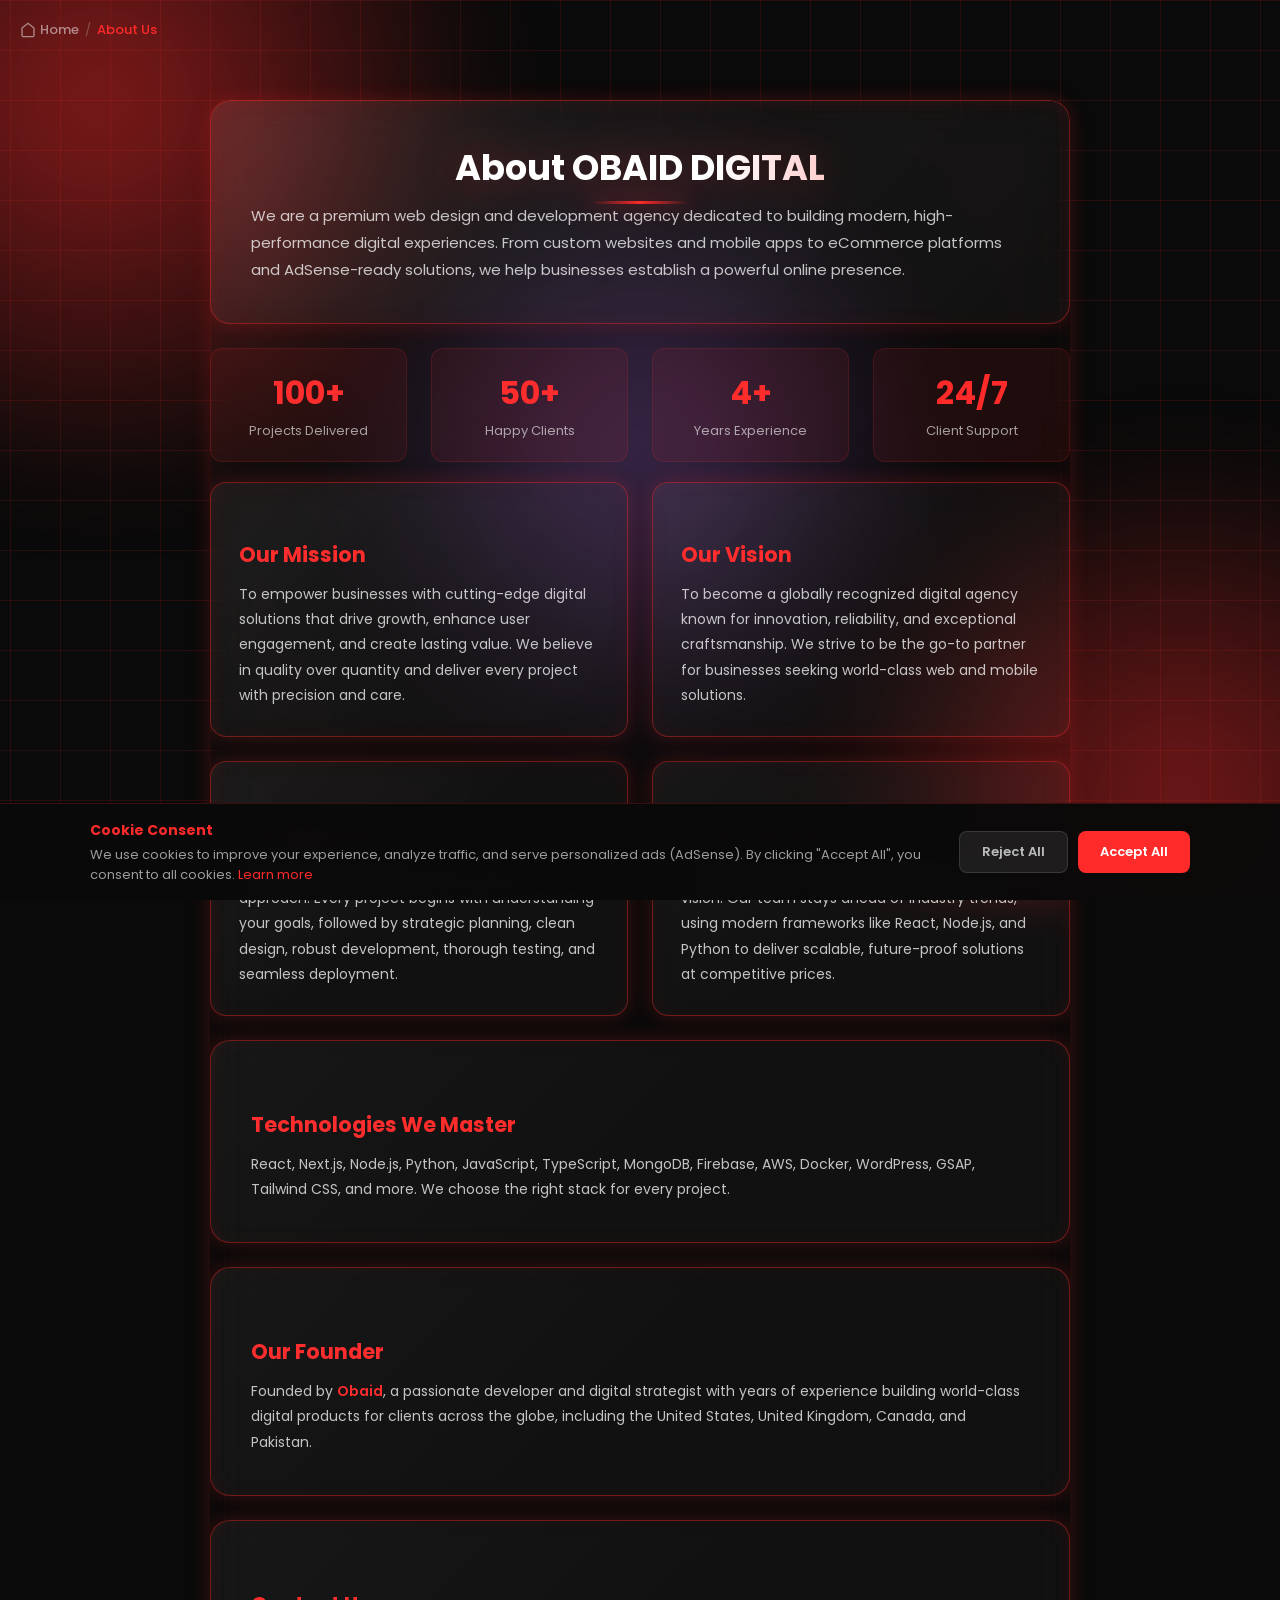
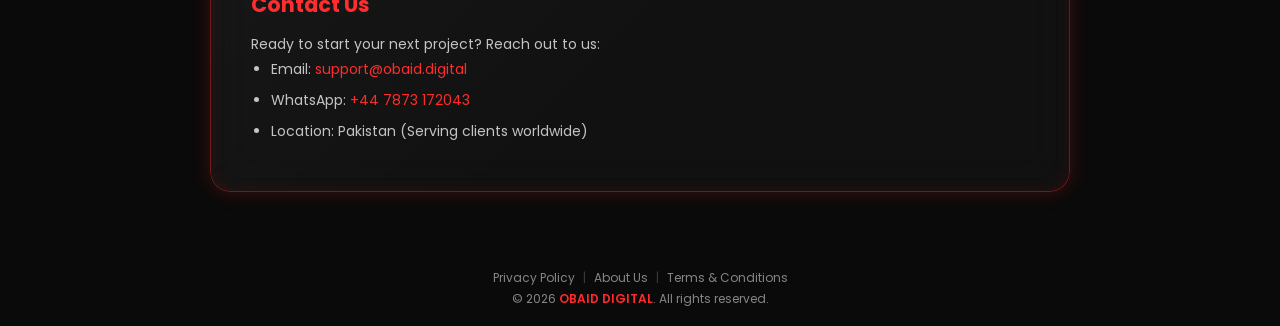
<file: about.html>
<!DOCTYPE html>
<html lang="en">
<head>
    <meta charset="UTF-8">
    <meta name="viewport" content="width=device-width, initial-scale=1.0">
    <title>About Us | OBAID DIGITAL — Web Design & Development Agency</title>
    <meta name="description" content="Learn about OBAID DIGITAL — a premium web design and development agency specializing in custom websites, mobile apps, eCommerce, and AdSense-ready websites. 100+ projects delivered.">
    <meta name="robots" content="index, follow, max-image-preview:large, max-snippet:-1, max-video-preview:-1">
    <meta name="theme-color" content="#0a0a0a">
    <link rel="canonical" href="https://obaid.digital/about.html">
    <link rel="icon" type="image/svg+xml" href="img/favicon.svg">
    <link rel="apple-touch-icon" href="img/favicon.svg">
    <meta property="og:type" content="website">
    <meta property="og:url" content="https://obaid.digital/about.html">
    <meta property="og:title" content="About Us | OBAID DIGITAL — Web Design & Development Agency">
    <meta property="og:description" content="Learn about OBAID DIGITAL — a premium web design and development agency. 100+ projects delivered, 50+ happy clients, 4+ years of experience.">
    <meta property="og:image" content="https://obaid.digital/img/og-image.webp">
    <meta property="og:site_name" content="OBAID DIGITAL">
    <meta name="twitter:card" content="summary_large_image">
    <meta name="twitter:title" content="About Us | OBAID DIGITAL — Web Design & Development Agency">
    <meta name="twitter:description" content="Learn about OBAID DIGITAL — a premium web design and development agency. 100+ projects delivered, 50+ happy clients, 4+ years of experience.">
    <meta name="twitter:image" content="https://obaid.digital/img/og-image.webp">
    <meta name="google-site-verification" content="vMFweyIhUpGPcYBES4qpjz4jLsaD51MjTqj0gLI5vq8">
    <link rel="preconnect" href="https://fonts.googleapis.com">
    <link rel="preconnect" href="https://fonts.gstatic.com" crossorigin>
    <link href="https://fonts.googleapis.com/css2?family=Poppins:wght@300;400;500;600;700&display=swap" rel="stylesheet" media="print" onload="this.media='all'">
    <noscript><link href="https://fonts.googleapis.com/css2?family=Poppins:wght@300;400;500;600;700&display=swap" rel="stylesheet"></noscript>
    <link rel="stylesheet" href="css/style.min.css" media="print" onload="this.media='all'">
    <noscript><link rel="stylesheet" href="css/style.min.css"></noscript>
    <script type="application/ld+json">{"@context":"https://schema.org","@type":"AboutPage","name":"About OBAID DIGITAL","description":"About OBAID DIGITAL — web design and development agency","publisher":{"@type":"Organization","name":"OBAID DIGITAL","url":"https://obaid.digital"},"breadcrumb":{"@type":"BreadcrumbList","itemListElement":[{"@type":"ListItem","position":1,"name":"Home","item":"https://obaid.digital/"},{"@type":"ListItem","position":2,"name":"About Us","item":"https://obaid.digital/about.html"}]}}</script>

    <!-- Google tag (gtag.js) -->
    <script async src="https://www.googletagmanager.com/gtag/js?id=G-JNGN7X78P8"></script>
    <script>
      window.dataLayer = window.dataLayer || [];
      function gtag(){dataLayer.push(arguments);}
      gtag('js', new Date());
      gtag('config', 'G-JNGN7X78P8');
    </script>

    <!-- Critical Inline CSS (prevents FOUC) -->
    <style>
        *,::before,::after{margin:0;padding:0;box-sizing:border-box}
        :root{--neon-red:#ff2a2a;--neon-glow:rgba(255,42,42,0.6);--neon-glow-strong:rgba(255,42,42,0.8)}
        html,body{max-width:100%;overflow-x:hidden;scrollbar-width:none;-ms-overflow-style:none}
        html::-webkit-scrollbar,body::-webkit-scrollbar{display:none}
        a{text-decoration:none!important}
        a:focus{outline:none!important}
        body{font-family:Poppins,sans-serif;background:#0a0a0a;color:#fff;position:relative;min-height:100vh;max-width:100%;overflow-x:hidden}
        .glass-card{background:rgba(255,255,255,0.03);backdrop-filter:blur(20px);-webkit-backdrop-filter:blur(20px);border:1px solid rgba(255,42,42,0.2);border-radius:20px;position:relative;overflow:hidden}
        .neon-border{border:1px solid rgba(255,42,42,0.4);box-shadow:0 0 20px rgba(255,42,42,0.2),inset 0 0 20px rgba(255,42,42,0.05)}
        .legal-page{padding:100px 20px 60px;max-width:900px;margin:0 auto}
        .legal-page .glass-card{padding:40px;border-radius:20px}
        .legal-page h1{font-size:2.2rem;margin-bottom:8px}
        .legal-page h2{font-size:1.3rem;color:#ff2a2a;margin:28px 0 12px}
        .legal-page p,.legal-page li{color:rgba(255,255,255,0.75);font-size:14px;line-height:1.8}
        .legal-page ul{padding-left:20px}
        .legal-page li{margin-bottom:6px}
        .legal-page a{color:#ff2a2a}
        .breadcrumb{position:fixed;top:20px;left:20px;z-index:100;display:flex;align-items:center;gap:6px;font-size:13px}
        .breadcrumb a{color:rgba(255,255,255,0.5);text-decoration:none;display:flex;align-items:center;gap:4px;font-weight:500}
        .breadcrumb a:hover{color:#ff2a2a}
        .breadcrumb span{color:rgba(255,255,255,0.25)}
        .breadcrumb .current{color:#ff2a2a;font-weight:500}
        .breadcrumb svg{width:16px;height:16px}
        .about-grid{display:grid;grid-template-columns:1fr 1fr;gap:24px;margin-top:20px}
        .about-grid .glass-card{padding:28px;border-radius:16px}
        .about-highlight{color:#ff2a2a;font-weight:600}
        .about-stats{display:flex;gap:24px;flex-wrap:wrap;margin:20px 0}
        .about-stat{flex:1;min-width:120px;text-align:center;padding:20px;background:rgba(255,42,42,0.08);border-radius:12px;border:1px solid rgba(255,42,42,0.15)}
        .about-stat-value{font-size:2rem;font-weight:700;color:#ff2a2a}
        .about-stat-label{color:rgba(255,255,255,0.6);font-size:13px;margin-top:4px}
        .site-footer{text-align:center;padding:20px;background:#0a0a0a}
        .footer-text{color:rgba(255,255,255,0.5);font-size:12px}
        .footer-link{color:#ff2a2a;text-decoration:none;font-weight:600}
        .popup-overlay{position:fixed;top:0;left:0;width:100%;height:100%;z-index:9999;display:flex;align-items:center;justify-content:center;opacity:0;visibility:hidden}
        @media (max-width:576px){.legal-page{padding:80px 14px 40px}.legal-page .glass-card{padding:24px}.legal-page h1{font-size:1.6rem}.about-grid{grid-template-columns:1fr}.breadcrumb{top:12px;left:12px;font-size:11px;flex-wrap:wrap}}
        @media (min-width:577px) and (max-width:768px){.about-stat-value{font-size:1.6rem}}
    </style>
</head>
<body style="background:#0a0a0a">
    <div class="bg-effects">
        <div class="grid-lines"></div>
        <div class="circle-1"></div>
        <div class="circle-2"></div>
        <div class="circle-3"></div>
    </div>

    <nav class="breadcrumb" aria-label="Breadcrumb">
        <a href="https://obaid.digital/"><svg viewBox="0 0 24 24" fill="none" stroke="currentColor" stroke-width="2"><path d="M3 9l9-7 9 7v11a2 2 0 0 1-2 2H5a2 2 0 0 1-2-2z"></path></svg>Home</a>
        <span>/</span>
        <span class="current">About Us</span>
    </nav>

    <section class="legal-page cosmic-bg">
        <div class="glass-card neon-border" style="padding:0;background:transparent;border:none;">
            <div class="glass-card neon-border" style="margin-bottom:24px;">
                <h1 class="section-title" style="margin-top:0;">About OBAID DIGITAL</h1>
                <p style="font-size:15px;">We are a premium web design and development agency dedicated to building modern, high-performance digital experiences. From custom websites and mobile apps to eCommerce platforms and AdSense-ready solutions, we help businesses establish a powerful online presence.</p>
            </div>

            <div class="about-stats">
                <div class="about-stat"><div class="about-stat-value">100+</div><div class="about-stat-label">Projects Delivered</div></div>
                <div class="about-stat"><div class="about-stat-value">50+</div><div class="about-stat-label">Happy Clients</div></div>
                <div class="about-stat"><div class="about-stat-value">4+</div><div class="about-stat-label">Years Experience</div></div>
                <div class="about-stat"><div class="about-stat-value">24/7</div><div class="about-stat-label">Client Support</div></div>
            </div>

            <div class="about-grid">
                <div class="glass-card neon-border">
                    <h2>Our Mission</h2>
                    <p>To empower businesses with cutting-edge digital solutions that drive growth, enhance user engagement, and create lasting value. We believe in quality over quantity and deliver every project with precision and care.</p>
                </div>
                <div class="glass-card neon-border">
                    <h2>Our Vision</h2>
                    <p>To become a globally recognized digital agency known for innovation, reliability, and exceptional craftsmanship. We strive to be the go-to partner for businesses seeking world-class web and mobile solutions.</p>
                </div>
                <div class="glass-card neon-border">
                    <h2>Our Approach</h2>
                    <p>We follow a research-driven, user-centric approach. Every project begins with understanding your goals, followed by strategic planning, clean design, robust development, thorough testing, and seamless deployment.</p>
                </div>
                <div class="glass-card neon-border">
                    <h2>Why Choose Us</h2>
                    <p>We combine technical expertise with creative vision. Our team stays ahead of industry trends, using modern frameworks like React, Node.js, and Python to deliver scalable, future-proof solutions at competitive prices.</p>
                </div>
            </div>

            <div class="glass-card neon-border" style="margin-top:24px;">
                <h2>Technologies We Master</h2>
                <p>React, Next.js, Node.js, Python, JavaScript, TypeScript, MongoDB, Firebase, AWS, Docker, WordPress, GSAP, Tailwind CSS, and more. We choose the right stack for every project.</p>
            </div>

            <div class="glass-card neon-border" style="margin-top:24px;">
                <h2>Our Founder</h2>
                <p>Founded by <span class="about-highlight">Obaid</span>, a passionate developer and digital strategist with years of experience building world-class digital products for clients across the globe, including the United States, United Kingdom, Canada, and Pakistan.</p>
            </div>

            <div class="glass-card neon-border" style="margin-top:24px;">
                <h2>Contact Us</h2>
                <p>Ready to start your next project? Reach out to us:</p>
                <ul>
                    <li>Email: <a href="mailto:support@obaid.digital">support@obaid.digital</a></li>
                    <li>WhatsApp: <a href="https://wa.me/447873172043">+44 7873 172043</a></li>
                    <li>Location: Pakistan (Serving clients worldwide)</li>
                </ul>
            </div>
        </div>
    </section>

    <footer class="site-footer">
        <div class="footer-content">
            <div class="footer-links">
                <a href="privacy-policy.html" class="footer-link">Privacy Policy</a>
                <span class="footer-sep">|</span>
                <a href="about.html" class="footer-link">About Us</a>
                <span class="footer-sep">|</span>
                <a href="terms.html" class="footer-link">Terms & Conditions</a>
            </div>
            <p class="footer-text">&copy; 2026 <a href="https://obaid.digital" target="_blank" class="footer-link">OBAID DIGITAL</a>. All rights reserved.</p>
        </div>
    </footer>
    <script src="js/cookie-consent.js"></script>
</body>
</html>
</file>
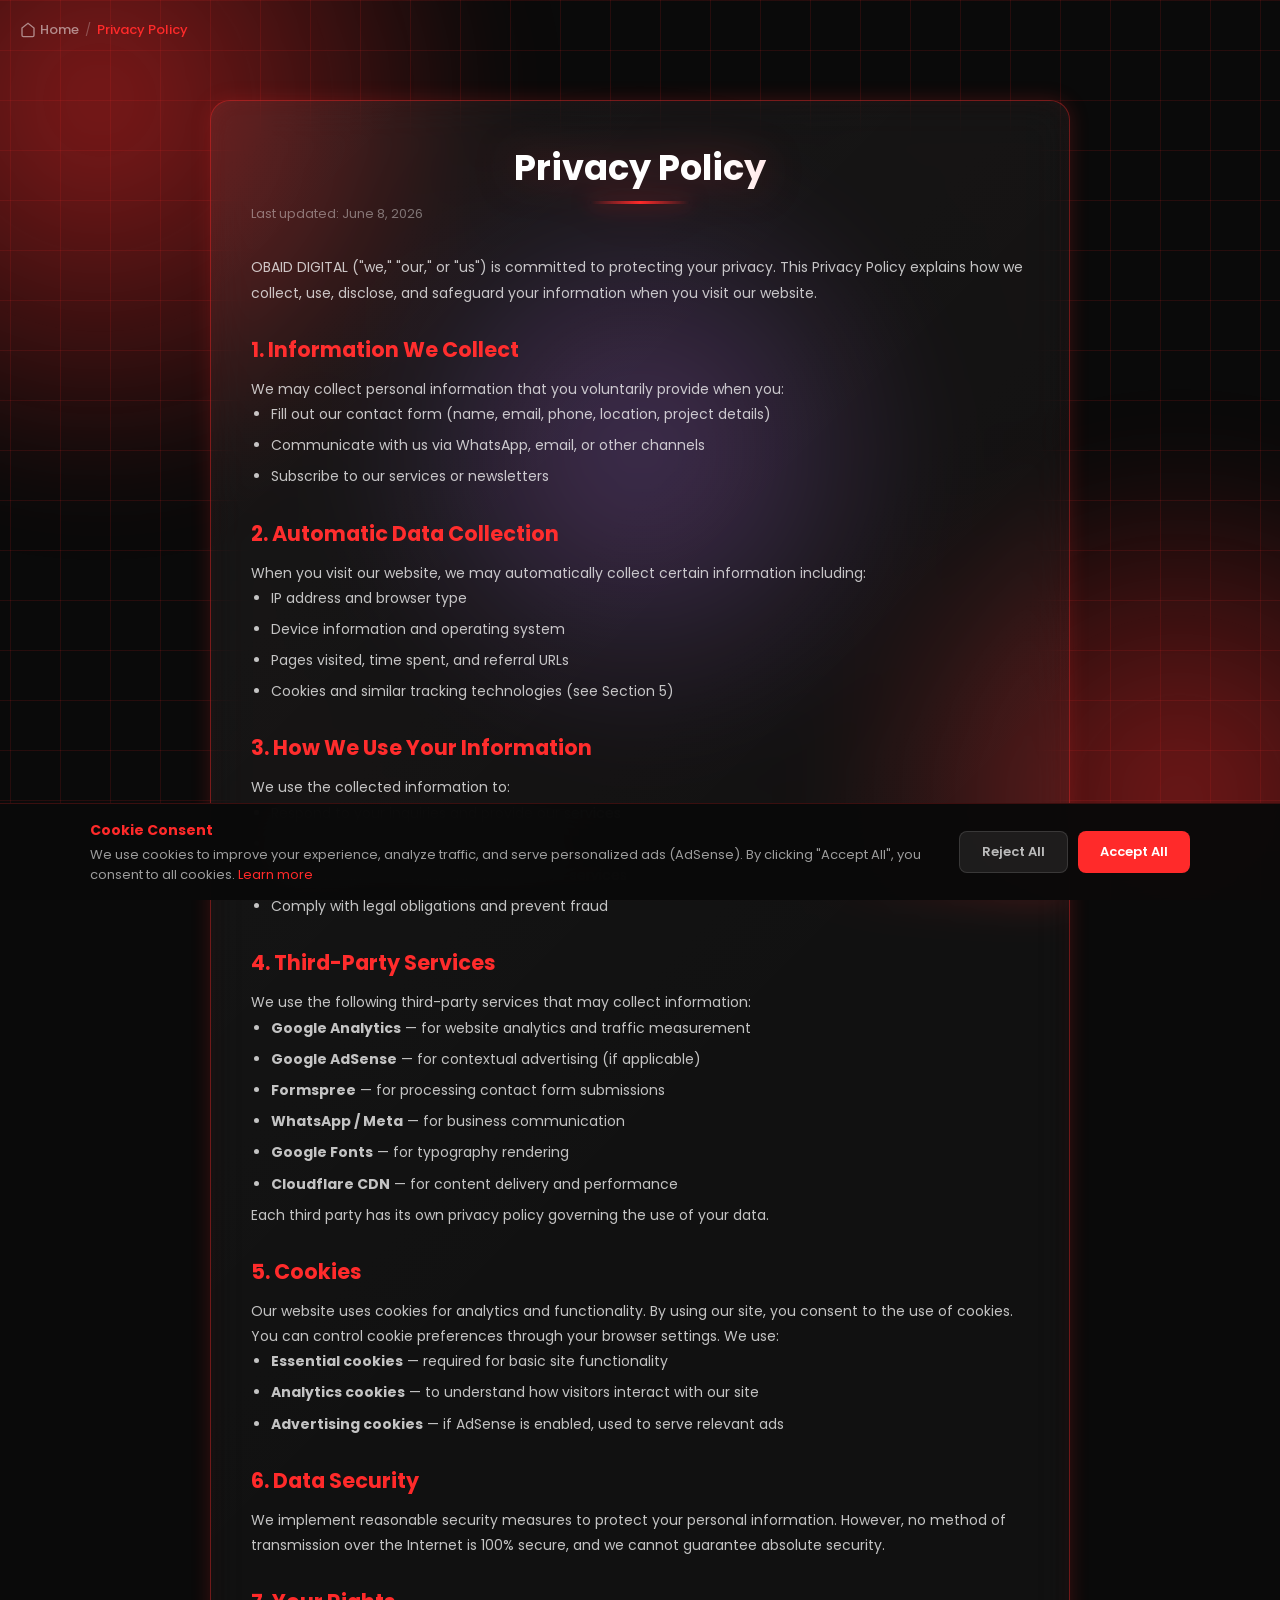
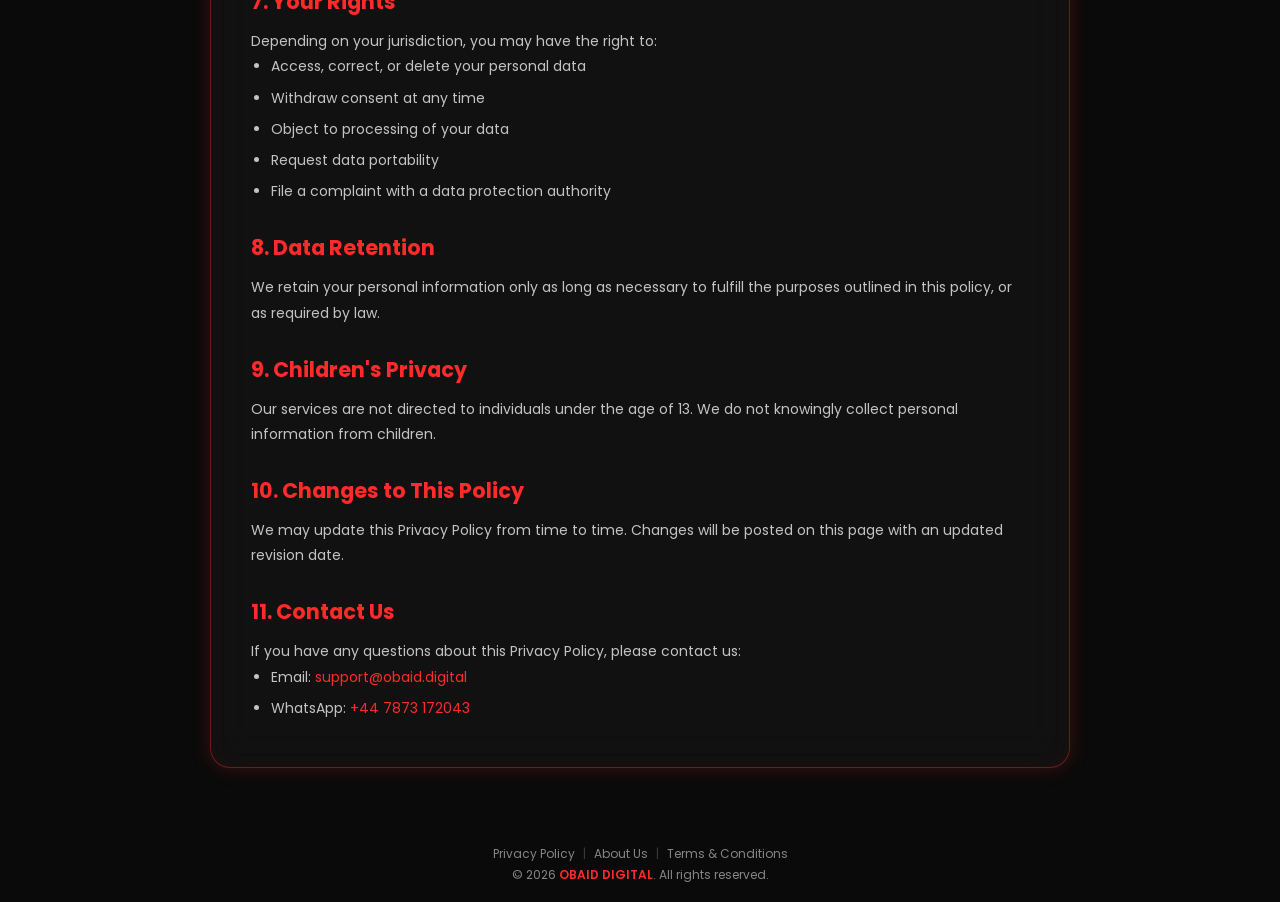
<file: privacy-policy.html>
<!DOCTYPE html>
<html lang="en">
<head>
    <meta charset="UTF-8">
    <meta name="viewport" content="width=device-width, initial-scale=1.0">
    <title>Privacy Policy | OBAID DIGITAL</title>
    <meta name="description" content="Read the Privacy Policy of OBAID DIGITAL. Learn how we collect, use, and protect your personal information, cookie usage, and your data rights.">
    <meta name="robots" content="index, follow, max-image-preview:large, max-snippet:-1, max-video-preview:-1">
    <meta name="theme-color" content="#0a0a0a">
    <link rel="canonical" href="https://obaid.digital/privacy-policy.html">
    <link rel="icon" type="image/svg+xml" href="img/favicon.svg">
    <link rel="apple-touch-icon" href="img/favicon.svg">
    <meta property="og:type" content="website">
    <meta property="og:url" content="https://obaid.digital/privacy-policy.html">
    <meta property="og:title" content="Privacy Policy | OBAID DIGITAL">
    <meta property="og:description" content="Read the Privacy Policy of OBAID DIGITAL. Learn how we collect, use, and protect your personal information.">
    <meta property="og:image" content="https://obaid.digital/img/og-image.webp">
    <meta property="og:site_name" content="OBAID DIGITAL">
    <meta name="twitter:card" content="summary_large_image">
    <meta name="twitter:title" content="Privacy Policy | OBAID DIGITAL">
    <meta name="twitter:description" content="Read the Privacy Policy of OBAID DIGITAL. Learn how we collect, use, and protect your personal information.">
    <meta name="twitter:image" content="https://obaid.digital/img/og-image.webp">
    <meta name="google-site-verification" content="vMFweyIhUpGPcYBES4qpjz4jLsaD51MjTqj0gLI5vq8">
    <link rel="preconnect" href="https://fonts.googleapis.com">
    <link rel="preconnect" href="https://fonts.gstatic.com" crossorigin>
    <link href="https://fonts.googleapis.com/css2?family=Poppins:wght@300;400;500;600;700&display=swap" rel="stylesheet" media="print" onload="this.media='all'">
    <noscript><link href="https://fonts.googleapis.com/css2?family=Poppins:wght@300;400;500;600;700&display=swap" rel="stylesheet"></noscript>
    <link rel="stylesheet" href="css/style.min.css" media="print" onload="this.media='all'">
    <noscript><link rel="stylesheet" href="css/style.min.css"></noscript>
    <script type="application/ld+json">{"@context":"https://schema.org","@type":"WebPage","name":"Privacy Policy","description":"Privacy Policy of OBAID DIGITAL","dateModified":"2026-06-08","publisher":{"@type":"Organization","name":"OBAID DIGITAL"},"breadcrumb":{"@type":"BreadcrumbList","itemListElement":[{"@type":"ListItem","position":1,"name":"Home","item":"https://obaid.digital/"},{"@type":"ListItem","position":2,"name":"Privacy Policy","item":"https://obaid.digital/privacy-policy.html"}]}}</script>

    <!-- Google tag (gtag.js) -->
    <script async src="https://www.googletagmanager.com/gtag/js?id=G-JNGN7X78P8"></script>
    <script>
      window.dataLayer = window.dataLayer || [];
      function gtag(){dataLayer.push(arguments);}
      gtag('js', new Date());
      gtag('config', 'G-JNGN7X78P8');
    </script>

    <!-- Critical Inline CSS (prevents FOUC) -->
    <style>
        *,::before,::after{margin:0;padding:0;box-sizing:border-box}
        :root{--neon-red:#ff2a2a;--neon-glow:rgba(255,42,42,0.6);--neon-glow-strong:rgba(255,42,42,0.8)}
        html,body{max-width:100%;overflow-x:hidden;scrollbar-width:none;-ms-overflow-style:none}
        html::-webkit-scrollbar,body::-webkit-scrollbar{display:none}
        a{text-decoration:none!important}
        a:focus{outline:none!important}
        body{font-family:Poppins,sans-serif;background:#0a0a0a;color:#fff;position:relative;min-height:100vh;max-width:100%;overflow-x:hidden}
        .glass-card{background:rgba(255,255,255,0.03);backdrop-filter:blur(20px);-webkit-backdrop-filter:blur(20px);border:1px solid rgba(255,42,42,0.2);border-radius:20px;position:relative;overflow:hidden}
        .neon-border{border:1px solid rgba(255,42,42,0.4);box-shadow:0 0 20px rgba(255,42,42,0.2),inset 0 0 20px rgba(255,42,42,0.05)}
        .legal-page{padding:100px 20px 60px;max-width:900px;margin:0 auto}
        .legal-page .glass-card{padding:40px;border-radius:20px}
        .legal-page h1{font-size:2.2rem;margin-bottom:8px}
        .legal-page .last-updated{color:rgba(255,255,255,0.4);font-size:13px;margin-bottom:30px}
        .legal-page h2{font-size:1.3rem;color:#ff2a2a;margin:28px 0 12px}
        .legal-page p,.legal-page li{color:rgba(255,255,255,0.75);font-size:14px;line-height:1.8}
        .legal-page ul{padding-left:20px}
        .legal-page li{margin-bottom:6px}
        .legal-page a{color:#ff2a2a}
        .breadcrumb{position:fixed;top:20px;left:20px;z-index:100;display:flex;align-items:center;gap:6px;font-size:13px}
        .breadcrumb a{color:rgba(255,255,255,0.5);text-decoration:none;display:flex;align-items:center;gap:4px;font-weight:500}
        .breadcrumb a:hover{color:#ff2a2a}
        .breadcrumb span{color:rgba(255,255,255,0.25)}
        .breadcrumb .current{color:#ff2a2a;font-weight:500}
        .breadcrumb svg{width:16px;height:16px}
        .site-footer{text-align:center;padding:20px;background:#0a0a0a}
        .footer-text{color:rgba(255,255,255,0.5);font-size:12px}
        .footer-link{color:#ff2a2a;text-decoration:none;font-weight:600}
        .popup-overlay{position:fixed;top:0;left:0;width:100%;height:100%;z-index:9999;display:flex;align-items:center;justify-content:center;opacity:0;visibility:hidden}
        @media (max-width:600px){.legal-page{padding:80px 14px 40px}.legal-page .glass-card{padding:24px}.legal-page h1{font-size:1.6rem}.breadcrumb{top:12px;left:12px;font-size:11px;flex-wrap:wrap}}
    </style>
</head>
<body style="background:#0a0a0a">
    <div class="bg-effects">
        <div class="grid-lines"></div>
        <div class="circle-1"></div>
        <div class="circle-2"></div>
        <div class="circle-3"></div>
    </div>

    <nav class="breadcrumb" aria-label="Breadcrumb">
        <a href="https://obaid.digital/"><svg viewBox="0 0 24 24" fill="none" stroke="currentColor" stroke-width="2"><path d="M3 9l9-7 9 7v11a2 2 0 0 1-2 2H5a2 2 0 0 1-2-2z"></path></svg>Home</a>
        <span>/</span>
        <span class="current">Privacy Policy</span>
    </nav>

    <section class="legal-page cosmic-bg">
        <div class="glass-card neon-border">
            <h1 class="section-title" style="margin-top:0;">Privacy Policy</h1>
            <p class="last-updated">Last updated: June 8, 2026</p>

            <p>OBAID DIGITAL ("we," "our," or "us") is committed to protecting your privacy. This Privacy Policy explains how we collect, use, disclose, and safeguard your information when you visit our website.</p>

            <h2>1. Information We Collect</h2>
            <p>We may collect personal information that you voluntarily provide when you:</p>
            <ul>
                <li>Fill out our contact form (name, email, phone, location, project details)</li>
                <li>Communicate with us via WhatsApp, email, or other channels</li>
                <li>Subscribe to our services or newsletters</li>
            </ul>

            <h2>2. Automatic Data Collection</h2>
            <p>When you visit our website, we may automatically collect certain information including:</p>
            <ul>
                <li>IP address and browser type</li>
                <li>Device information and operating system</li>
                <li>Pages visited, time spent, and referral URLs</li>
                <li>Cookies and similar tracking technologies (see Section 5)</li>
            </ul>

            <h2>3. How We Use Your Information</h2>
            <p>We use the collected information to:</p>
            <ul>
                <li>Respond to your inquiries and provide our services</li>
                <li>Improve our website and user experience</li>
                <li>Send relevant communications about our services</li>
                <li>Comply with legal obligations and prevent fraud</li>
            </ul>

            <h2>4. Third-Party Services</h2>
            <p>We use the following third-party services that may collect information:</p>
            <ul>
                <li><strong>Google Analytics</strong> — for website analytics and traffic measurement</li>
                <li><strong>Google AdSense</strong> — for contextual advertising (if applicable)</li>
                <li><strong>Formspree</strong> — for processing contact form submissions</li>
                <li><strong>WhatsApp / Meta</strong> — for business communication</li>
                <li><strong>Google Fonts</strong> — for typography rendering</li>
                <li><strong>Cloudflare CDN</strong> — for content delivery and performance</li>
            </ul>
            <p>Each third party has its own privacy policy governing the use of your data.</p>

            <h2>5. Cookies</h2>
            <p>Our website uses cookies for analytics and functionality. By using our site, you consent to the use of cookies. You can control cookie preferences through your browser settings. We use:</p>
            <ul>
                <li><strong>Essential cookies</strong> — required for basic site functionality</li>
                <li><strong>Analytics cookies</strong> — to understand how visitors interact with our site</li>
                <li><strong>Advertising cookies</strong> — if AdSense is enabled, used to serve relevant ads</li>
            </ul>

            <h2>6. Data Security</h2>
            <p>We implement reasonable security measures to protect your personal information. However, no method of transmission over the Internet is 100% secure, and we cannot guarantee absolute security.</p>

            <h2>7. Your Rights</h2>
            <p>Depending on your jurisdiction, you may have the right to:</p>
            <ul>
                <li>Access, correct, or delete your personal data</li>
                <li>Withdraw consent at any time</li>
                <li>Object to processing of your data</li>
                <li>Request data portability</li>
                <li>File a complaint with a data protection authority</li>
            </ul>

            <h2>8. Data Retention</h2>
            <p>We retain your personal information only as long as necessary to fulfill the purposes outlined in this policy, or as required by law.</p>

            <h2>9. Children's Privacy</h2>
            <p>Our services are not directed to individuals under the age of 13. We do not knowingly collect personal information from children.</p>

            <h2>10. Changes to This Policy</h2>
            <p>We may update this Privacy Policy from time to time. Changes will be posted on this page with an updated revision date.</p>

            <h2>11. Contact Us</h2>
            <p>If you have any questions about this Privacy Policy, please contact us:</p>
            <ul>
                <li>Email: <a href="mailto:support@obaid.digital">support@obaid.digital</a></li>
                <li>WhatsApp: <a href="https://wa.me/447873172043">+44 7873 172043</a></li>
            </ul>
        </div>
    </section>

    <footer class="site-footer">
        <div class="footer-content">
            <div class="footer-links">
                <a href="privacy-policy.html" class="footer-link">Privacy Policy</a>
                <span class="footer-sep">|</span>
                <a href="about.html" class="footer-link">About Us</a>
                <span class="footer-sep">|</span>
                <a href="terms.html" class="footer-link">Terms & Conditions</a>
            </div>
            <p class="footer-text">&copy; 2026 <a href="https://obaid.digital" target="_blank" class="footer-link">OBAID DIGITAL</a>. All rights reserved.</p>
        </div>
    </footer>
    <script src="js/cookie-consent.js"></script>
</body>
</html>
</file>
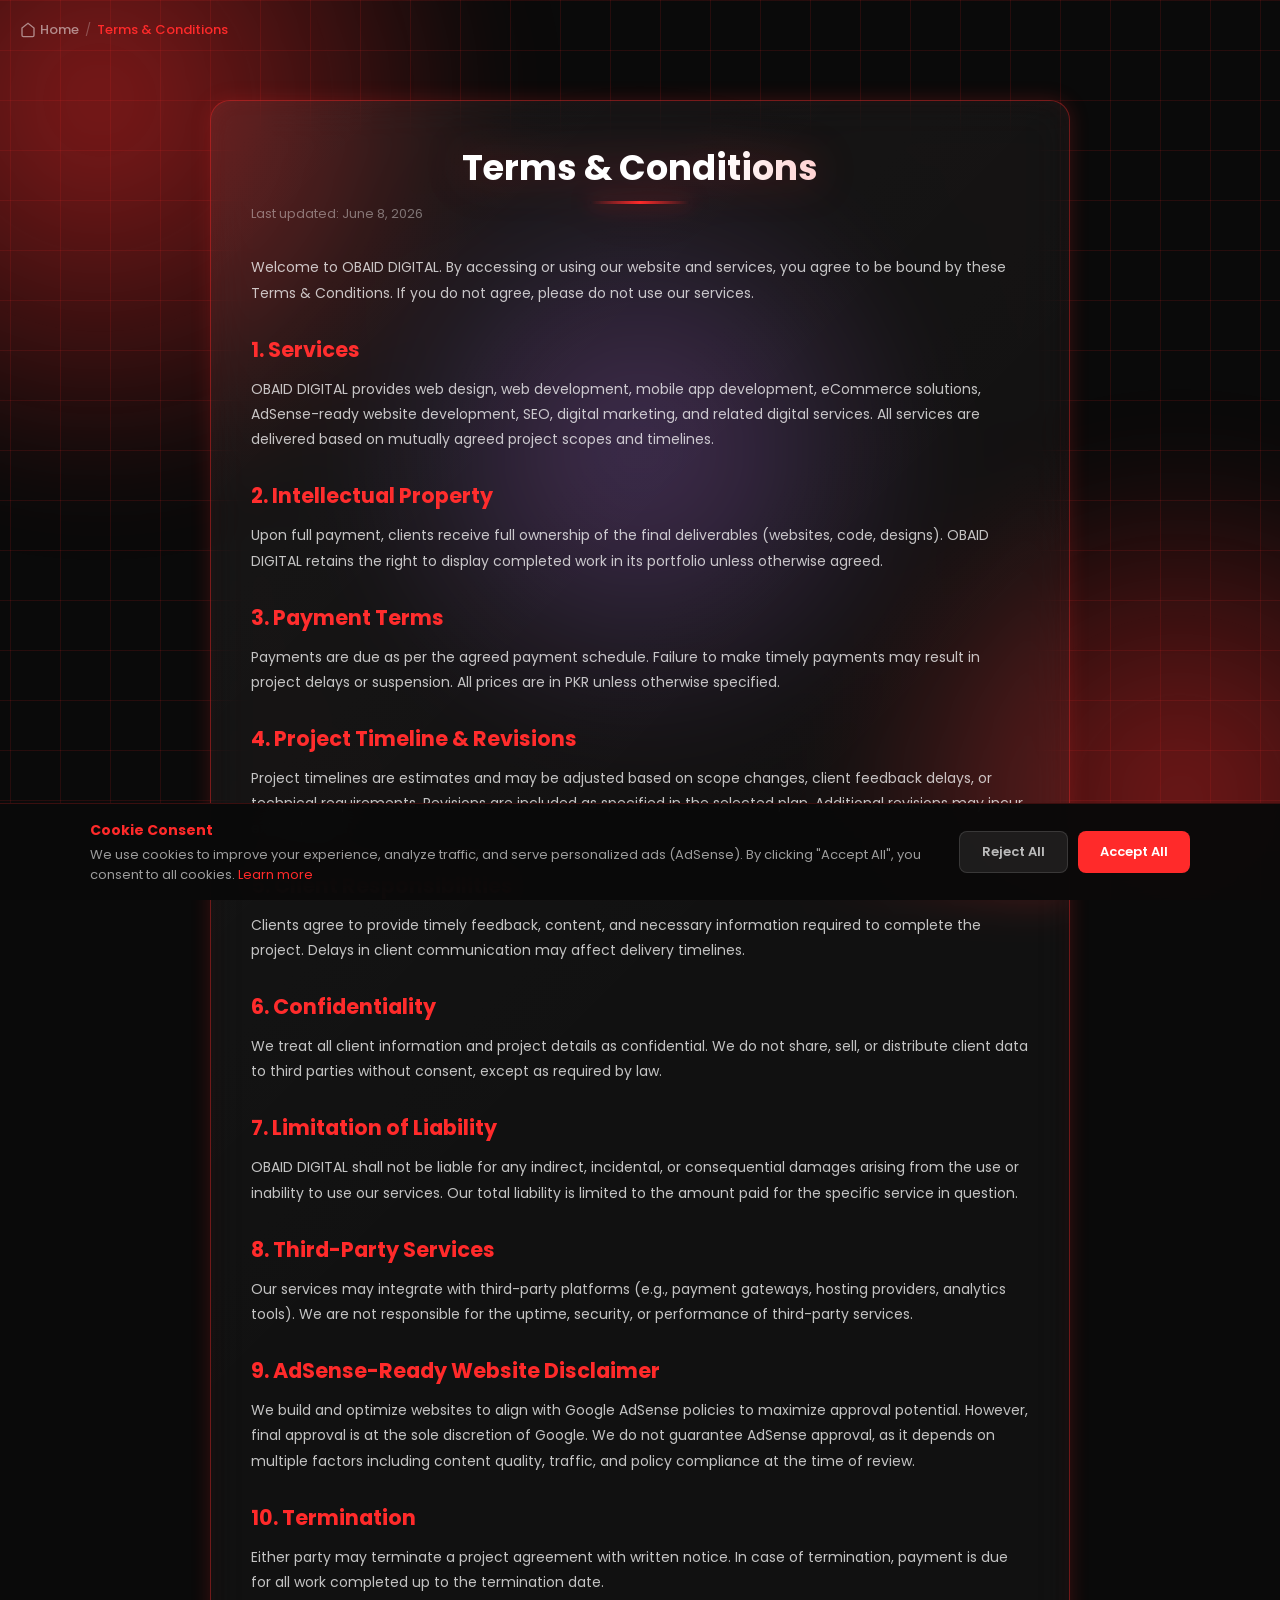
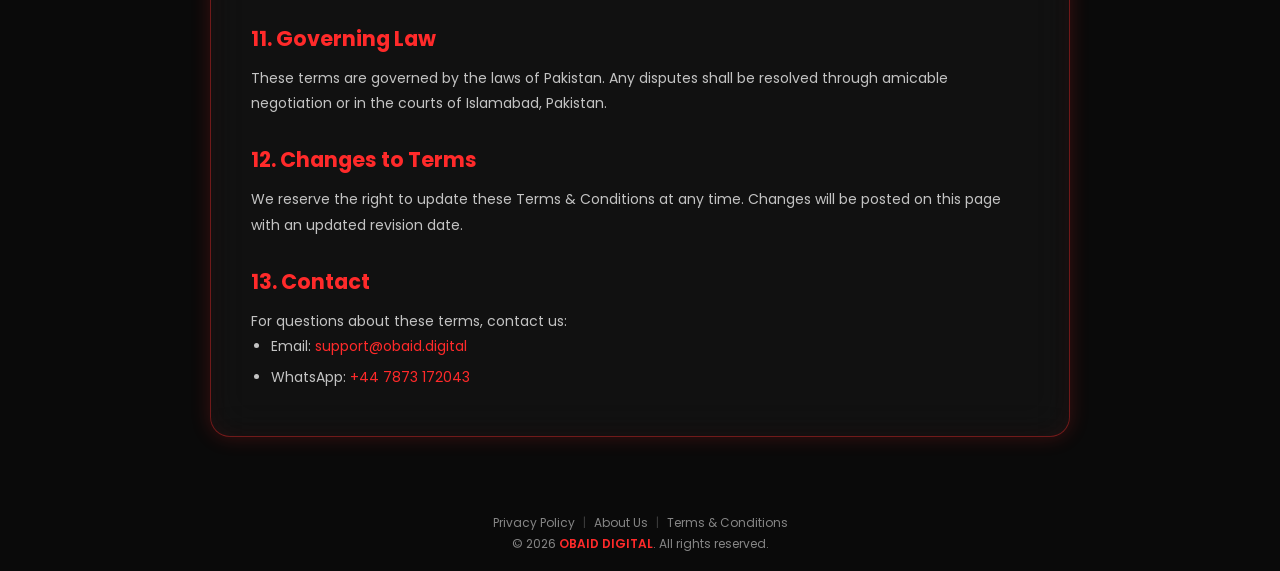
<file: terms.html>
<!DOCTYPE html>
<html lang="en">
<head>
    <meta charset="UTF-8">
    <meta name="viewport" content="width=device-width, initial-scale=1.0">
    <title>Terms & Conditions | OBAID DIGITAL</title>
    <meta name="description" content="Read the Terms and Conditions of OBAID DIGITAL. Understand the terms governing the use of our website, services, payments, and AdSense-ready website development.">
    <meta name="robots" content="index, follow, max-image-preview:large, max-snippet:-1, max-video-preview:-1">
    <meta name="theme-color" content="#0a0a0a">
    <link rel="canonical" href="https://obaid.digital/terms.html">
    <link rel="icon" type="image/svg+xml" href="img/favicon.svg">
    <link rel="apple-touch-icon" href="img/favicon.svg">
    <meta property="og:type" content="website">
    <meta property="og:url" content="https://obaid.digital/terms.html">
    <meta property="og:title" content="Terms & Conditions | OBAID DIGITAL">
    <meta property="og:description" content="Read the Terms and Conditions of OBAID DIGITAL covering website use, services, payments, and more.">
    <meta property="og:image" content="https://obaid.digital/img/og-image.webp">
    <meta property="og:site_name" content="OBAID DIGITAL">
    <meta name="twitter:card" content="summary_large_image">
    <meta name="twitter:title" content="Terms & Conditions | OBAID DIGITAL">
    <meta name="twitter:description" content="Read the Terms and Conditions of OBAID DIGITAL covering website use, services, payments, and more.">
    <meta name="twitter:image" content="https://obaid.digital/img/og-image.webp">
    <meta name="google-site-verification" content="vMFweyIhUpGPcYBES4qpjz4jLsaD51MjTqj0gLI5vq8">
    <link rel="preconnect" href="https://fonts.googleapis.com">
    <link rel="preconnect" href="https://fonts.gstatic.com" crossorigin>
    <link href="https://fonts.googleapis.com/css2?family=Poppins:wght@300;400;500;600;700&display=swap" rel="stylesheet" media="print" onload="this.media='all'">
    <noscript><link href="https://fonts.googleapis.com/css2?family=Poppins:wght@300;400;500;600;700&display=swap" rel="stylesheet"></noscript>
    <link rel="stylesheet" href="css/style.min.css" media="print" onload="this.media='all'">
    <noscript><link rel="stylesheet" href="css/style.min.css"></noscript>
    <script type="application/ld+json">{"@context":"https://schema.org","@type":"WebPage","name":"Terms & Conditions","description":"Terms and Conditions of OBAID DIGITAL","dateModified":"2026-06-08","publisher":{"@type":"Organization","name":"OBAID DIGITAL"},"breadcrumb":{"@type":"BreadcrumbList","itemListElement":[{"@type":"ListItem","position":1,"name":"Home","item":"https://obaid.digital/"},{"@type":"ListItem","position":2,"name":"Terms & Conditions","item":"https://obaid.digital/terms.html"}]}}</script>

    <!-- Google tag (gtag.js) -->
    <script async src="https://www.googletagmanager.com/gtag/js?id=G-JNGN7X78P8"></script>
    <script>
      window.dataLayer = window.dataLayer || [];
      function gtag(){dataLayer.push(arguments);}
      gtag('js', new Date());
      gtag('config', 'G-JNGN7X78P8');
    </script>

    <!-- Critical Inline CSS (prevents FOUC) -->
    <style>
        *,::before,::after{margin:0;padding:0;box-sizing:border-box}
        :root{--neon-red:#ff2a2a;--neon-glow:rgba(255,42,42,0.6);--neon-glow-strong:rgba(255,42,42,0.8)}
        html,body{max-width:100%;overflow-x:hidden;scrollbar-width:none;-ms-overflow-style:none}
        html::-webkit-scrollbar,body::-webkit-scrollbar{display:none}
        a{text-decoration:none!important}
        a:focus{outline:none!important}
        body{font-family:Poppins,sans-serif;background:#0a0a0a;color:#fff;position:relative;min-height:100vh;max-width:100%;overflow-x:hidden}
        .glass-card{background:rgba(255,255,255,0.03);backdrop-filter:blur(20px);-webkit-backdrop-filter:blur(20px);border:1px solid rgba(255,42,42,0.2);border-radius:20px;position:relative;overflow:hidden}
        .neon-border{border:1px solid rgba(255,42,42,0.4);box-shadow:0 0 20px rgba(255,42,42,0.2),inset 0 0 20px rgba(255,42,42,0.05)}
        .legal-page{padding:100px 20px 60px;max-width:900px;margin:0 auto}
        .legal-page .glass-card{padding:40px;border-radius:20px}
        .legal-page h1{font-size:2.2rem;margin-bottom:8px}
        .legal-page .last-updated{color:rgba(255,255,255,0.4);font-size:13px;margin-bottom:30px}
        .legal-page h2{font-size:1.3rem;color:#ff2a2a;margin:28px 0 12px}
        .legal-page p,.legal-page li{color:rgba(255,255,255,0.75);font-size:14px;line-height:1.8}
        .legal-page ul{padding-left:20px}
        .legal-page li{margin-bottom:6px}
        .legal-page a{color:#ff2a2a}
        .breadcrumb{position:fixed;top:20px;left:20px;z-index:100;display:flex;align-items:center;gap:6px;font-size:13px}
        .breadcrumb a{color:rgba(255,255,255,0.5);text-decoration:none;display:flex;align-items:center;gap:4px;font-weight:500}
        .breadcrumb a:hover{color:#ff2a2a}
        .breadcrumb span{color:rgba(255,255,255,0.25)}
        .breadcrumb .current{color:#ff2a2a;font-weight:500}
        .breadcrumb svg{width:16px;height:16px}
        .site-footer{text-align:center;padding:20px;background:#0a0a0a}
        .footer-text{color:rgba(255,255,255,0.5);font-size:12px}
        .footer-link{color:#ff2a2a;text-decoration:none;font-weight:600}
        .popup-overlay{position:fixed;top:0;left:0;width:100%;height:100%;z-index:9999;display:flex;align-items:center;justify-content:center;opacity:0;visibility:hidden}
        @media (max-width:600px){.legal-page{padding:80px 14px 40px}.legal-page .glass-card{padding:24px}.legal-page h1{font-size:1.6rem}.breadcrumb{top:12px;left:12px;font-size:11px;flex-wrap:wrap}}
    </style>
</head>
<body style="background:#0a0a0a">
    <div class="bg-effects">
        <div class="grid-lines"></div>
        <div class="circle-1"></div>
        <div class="circle-2"></div>
        <div class="circle-3"></div>
    </div>

    <nav class="breadcrumb" aria-label="Breadcrumb">
        <a href="https://obaid.digital/"><svg viewBox="0 0 24 24" fill="none" stroke="currentColor" stroke-width="2"><path d="M3 9l9-7 9 7v11a2 2 0 0 1-2 2H5a2 2 0 0 1-2-2z"></path></svg>Home</a>
        <span>/</span>
        <span class="current">Terms & Conditions</span>
    </nav>

    <section class="legal-page cosmic-bg">
        <div class="glass-card neon-border">
            <h1 class="section-title" style="margin-top:0;">Terms & Conditions</h1>
            <p class="last-updated">Last updated: June 8, 2026</p>

            <p>Welcome to OBAID DIGITAL. By accessing or using our website and services, you agree to be bound by these Terms & Conditions. If you do not agree, please do not use our services.</p>

            <h2>1. Services</h2>
            <p>OBAID DIGITAL provides web design, web development, mobile app development, eCommerce solutions, AdSense-ready website development, SEO, digital marketing, and related digital services. All services are delivered based on mutually agreed project scopes and timelines.</p>

            <h2>2. Intellectual Property</h2>
            <p>Upon full payment, clients receive full ownership of the final deliverables (websites, code, designs). OBAID DIGITAL retains the right to display completed work in its portfolio unless otherwise agreed.</p>

            <h2>3. Payment Terms</h2>
            <p>Payments are due as per the agreed payment schedule. Failure to make timely payments may result in project delays or suspension. All prices are in PKR unless otherwise specified.</p>

            <h2>4. Project Timeline & Revisions</h2>
            <p>Project timelines are estimates and may be adjusted based on scope changes, client feedback delays, or technical requirements. Revisions are included as specified in the selected plan. Additional revisions may incur extra charges.</p>

            <h2>5. Client Responsibilities</h2>
            <p>Clients agree to provide timely feedback, content, and necessary information required to complete the project. Delays in client communication may affect delivery timelines.</p>

            <h2>6. Confidentiality</h2>
            <p>We treat all client information and project details as confidential. We do not share, sell, or distribute client data to third parties without consent, except as required by law.</p>

            <h2>7. Limitation of Liability</h2>
            <p>OBAID DIGITAL shall not be liable for any indirect, incidental, or consequential damages arising from the use or inability to use our services. Our total liability is limited to the amount paid for the specific service in question.</p>

            <h2>8. Third-Party Services</h2>
            <p>Our services may integrate with third-party platforms (e.g., payment gateways, hosting providers, analytics tools). We are not responsible for the uptime, security, or performance of third-party services.</p>

            <h2>9. AdSense-Ready Website Disclaimer</h2>
            <p>We build and optimize websites to align with Google AdSense policies to maximize approval potential. However, final approval is at the sole discretion of Google. We do not guarantee AdSense approval, as it depends on multiple factors including content quality, traffic, and policy compliance at the time of review.</p>

            <h2>10. Termination</h2>
            <p>Either party may terminate a project agreement with written notice. In case of termination, payment is due for all work completed up to the termination date.</p>

            <h2>11. Governing Law</h2>
            <p>These terms are governed by the laws of Pakistan. Any disputes shall be resolved through amicable negotiation or in the courts of Islamabad, Pakistan.</p>

            <h2>12. Changes to Terms</h2>
            <p>We reserve the right to update these Terms & Conditions at any time. Changes will be posted on this page with an updated revision date.</p>

            <h2>13. Contact</h2>
            <p>For questions about these terms, contact us:</p>
            <ul>
                <li>Email: <a href="mailto:support@obaid.digital">support@obaid.digital</a></li>
                <li>WhatsApp: <a href="https://wa.me/447873172043">+44 7873 172043</a></li>
            </ul>
        </div>
    </section>

    <footer class="site-footer">
        <div class="footer-content">
            <div class="footer-links">
                <a href="privacy-policy.html" class="footer-link">Privacy Policy</a>
                <span class="footer-sep">|</span>
                <a href="about.html" class="footer-link">About Us</a>
                <span class="footer-sep">|</span>
                <a href="terms.html" class="footer-link">Terms & Conditions</a>
            </div>
            <p class="footer-text">&copy; 2026 <a href="https://obaid.digital" target="_blank" class="footer-link">OBAID DIGITAL</a>. All rights reserved.</p>
        </div>
    </footer>
    <script src="js/cookie-consent.js"></script>
</body>
</html>
</file>
<file: css/style.min.css>
@keyframes grid-move{0%{transform:translate(0,0)}to{transform:translate(-60px,-60px)}}@keyframes circle-grow-1{0%,to{transform:scale(1);opacity:.3}50%{transform:scale(1.4);opacity:.5}}@keyframes circle-grow-2{0%,to{transform:scale(1);opacity:.3}50%{transform:scale(1.5);opacity:.5}}@keyframes circle-grow-3{0%,to{transform:translate(-50%,-50%) scale(1);opacity:.25}50%{transform:translate(-50%,-50%) scale(1.8);opacity:.45}}@keyframes smoke-1{0%{transform:translate(-50%,-50%) scale(1);opacity:1}50%{transform:translate(-50%,-50%) scale(2) translate(40px,-40px);opacity:.5}to{transform:translate(-50%,-50%) scale(3) translate(-60px,60px);opacity:0}}@keyframes smoke-2{0%{transform:translate(-50%,-50%) scale(1);opacity:.9}50%{transform:translate(-50%,-50%) scale(1.8) translate(-45px,30px);opacity:.4}to{transform:translate(-50%,-50%) scale(2.8) translate(65px,-45px);opacity:0}}@keyframes smoke-3{0%{transform:translate(-50%,-50%) scale(1);opacity:.8}50%{transform:translate(-50%,-50%) scale(1.6) translate(30px,50px);opacity:.3}to{transform:translate(-50%,-50%) scale(2.5) translate(-40px,-60px);opacity:0}}@keyframes logo-color-shift{0%,to{background-position:100%0}50%{background-position:0 0}}@keyframes whatsapp-glow{0%,to{box-shadow:0 0 20px rgba(37,211,102,.4),0 0 40px rgba(37,211,102,.2)}50%{box-shadow:0 0 30px rgba(37,211,102,.6),0 0 60px rgba(37,211,102,.3)}}@keyframes fb-glow{0%,to{box-shadow:0 0 25px rgba(24,119,242,.5),0 0 50px rgba(24,119,242,.3)}50%{box-shadow:0 0 40px rgba(24,119,242,.7),0 0 80px rgba(24,119,242,.4)}}@keyframes email-glow{0%,to{box-shadow:0 0 25px rgba(234,67,53,.5),0 0 50px rgba(234,67,53,.3)}50%{box-shadow:0 0 40px rgba(234,67,53,.7),0 0 80px rgba(234,67,53,.4)}}@keyframes hero-glow-pulse{0%,to{transform:scale(1);opacity:.5}50%{transform:scale(1.1);opacity:.8}}@keyframes floating{0%,to{transform:translateY(0)}50%{transform:translateY(-20px)}}@keyframes title-color-move{0%{background-position:100%0}to{background-position:-100%0}}@keyframes tech-particles-float{0%{transform:translateY(0) rotate(0deg)}to{transform:translateY(-100px) rotate(360deg)}}@keyframes tech-shine-run{0%{left:-100%}to{left:100%}}@keyframes popularPulse{0%,to{box-shadow:0 0 25px rgba(255,42,42,.6)}50%{box-shadow:0 0 40px rgba(255,42,42,.9)}}@keyframes drawLine{to{stroke-dashoffset:0}}@keyframes fadeIn{to{opacity:1}}@keyframes floatIcon{0%,to{transform:translateY(0) rotate(0deg);opacity:.6}50%{transform:translateY(-20px) rotate(10deg);opacity:1}}*{margin:0;padding:0;box-sizing:border-box}html{max-width:100%;overflow-x:hidden}body,html{scrollbar-width:none;-ms-overflow-style:none}body::-webkit-scrollbar,html::-webkit-scrollbar{display:none}.bg-effects{position:fixed;top:0;left:0;width:100vw;height:100vh;z-index:-2;pointer-events:none;overflow:hidden}body .bg-effects{z-index:-2!important}.grid-lines{position:absolute;top:-50%;left:-50%;width:200%;height:200%;background-image:linear-gradient(rgba(255,42,42,.12) 1px,transparent 1px),linear-gradient(90deg,rgba(255,42,42,.12) 1px,transparent 1px);background-size:50px 50px;animation:grid-move 15s linear infinite}.circle-1,.circle-2,.circle-3{position:absolute;border-radius:50%;filter:blur(50px)}.circle-1{width:800px;height:800px;background:radial-gradient(circle,rgba(255,42,42,.5)0,transparent 70%);top:-300px;left:-300px;animation:circle-grow-1 8s ease-in-out infinite}.circle-2{width:700px;height:700px;background:radial-gradient(circle,rgba(255,42,42,.45)0,transparent 70%);bottom:-250px;right:-250px;animation:circle-grow-2 10s ease-in-out infinite reverse}.circle-3{width:600px;height:600px;background:radial-gradient(circle,rgba(120,75,160,.45)0,transparent 70%);top:50%;left:50%;transform:translate(-50%,-50%);animation:circle-grow-3 7s ease-in-out infinite}a{text-decoration:none!important}a:active,a:focus,a:hover{text-decoration:none!important;outline:0!important}.text-xl{font-size:1.25rem}.text-2xl{font-size:1.5rem}.text-lg{font-size:1.125rem}.text-sm{font-size:.875rem}.text-gray-400{color:#9ca3af}.text-gray-500{color:#6b7280}.font-semibold{font-weight:600}.font-bold{font-weight:700}.text-center{text-align:center}.mb-2{margin-bottom:.5rem}.mb-3{margin-bottom:.75rem}.mb-8{margin-bottom:2rem}.mb-10{margin-bottom:2.5rem}.mt-4{margin-top:1rem}.max-w-xl{max-width:36rem}.max-w-2xl{max-width:42rem}.leading-tight{line-height:1.25}.flex{display:flex}.items-center{align-items:center}.justify-center{justify-content:center}.gap-4{gap:1rem}.gap-2{gap:.5rem}.hidden,.social-icon::after{display:none}[data-hidden]{display:none!important}body{font-family:"Poppins",sans-serif;background:#0a0a0a;color:#fff;position:relative;min-height:100vh;max-width:100%;overflow-x:hidden}.cursor-smoke,.cursor-smoke-2,.cursor-smoke-3{position:fixed;width:150px;height:150px;border-radius:50%;pointer-events:none;z-index:9999;transform:translate(-50%,-50%);mix-blend-mode:screen;filter:blur(40px);opacity:0;transition:opacity .3s ease}.cursor-smoke{background:radial-gradient(circle,#ff0064 0,rgba(255,0,100,.6) 30%,rgba(255,0,100,.2) 60%,transparent 80%);animation:smoke-1 2s ease-out infinite}.cursor-smoke-2{background:radial-gradient(circle,#00ffc8 0,rgba(0,255,200,.6) 30%,rgba(0,255,200,.2) 60%,transparent 80%);animation:smoke-2 2.5s ease-out infinite;animation-delay:.3s}.cursor-smoke-3{background:radial-gradient(circle,#7800ff 0,rgba(120,0,255,.6) 30%,rgba(120,0,255,.2) 60%,transparent 80%);animation:smoke-3 3s ease-out infinite;animation-delay:.6s}:root{--neon-red:#ff2a2a;--neon-glow:rgba(255, 42, 42, 0.6);--neon-glow-strong:rgba(255, 42, 42, 0.8)}.cosmic-bg{background:0 0;position:relative}.site-logo{position:fixed;top:30px;left:30px;z-index:100;display:flex;flex-direction:column;align-items:flex-start;gap:2px;text-decoration:none!important}.site-logo,.site-logo:active,.site-logo:focus,.site-logo:hover{text-decoration:none!important;outline:0}.logo-text{font-size:24px;font-weight:700;letter-spacing:4px;background:linear-gradient(90deg,#fff 0,#ff2a2a 50%,#fff 100%);background-size:200% 100%;-webkit-background-clip:text;-webkit-text-fill-color:transparent;background-clip:text;animation:logo-color-shift 3s ease infinite;cursor:pointer;transition:all .3s ease;text-decoration:none!important}.logo-text:-webkit-any-link{text-decoration:none}.logo-text:hover{filter:drop-shadow(0 0 15px rgba(255,42,42,.6))}.logo-sub{font-size:10px;font-weight:600;letter-spacing:8px;color:rgba(255,42,42,.8);text-transform:uppercase;padding-left:2px}.whatsapp-float{position:fixed;bottom:30px;right:30px;z-index:1000;width:80px;height:80px;background:#25d366;border-radius:50%;display:flex;align-items:center;justify-content:center;box-shadow:0 0 25px rgba(37,211,102,.5),0 0 50px rgba(37,211,102,.3);transition:all .3s ease;animation:whatsapp-glow 2s ease-in-out infinite}.whatsapp-float img{width:70px;height:70px;object-fit:contain}.whatsapp-float:hover{transform:scale(1.15)}.social-icons-container{display:flex!important;justify-content:center;gap:32px;margin-top:40px;opacity:1!important;transform:none!important}.social-icons-container a:focus,.social-icons-container a:focus-visible{outline:0!important;border:0!important;text-decoration:none!important}.social-icons-container a::-moz-focus-inner{border:0!important}.social-icon{width:80px;height:80px;border-radius:50%;display:flex!important;align-items:center;justify-content:center;transition:all .3s ease;position:relative;text-decoration:none!important;border:0!important;outline:0!important;background-clip:padding-box;-webkit-tap-highlight-color:transparent}.social-icon:active,.social-icon:focus,.social-icon:link,.social-icon:visited{text-decoration:none!important;outline:0!important;border:0!important;box-shadow:none!important}.social-icon img{width:78px;height:78px;object-fit:contain}.social-icon img,a.social-icon{text-decoration:none!important;outline:0!important;border:0!important}.fb-icon{background:linear-gradient(135deg,#1877f2,#0d5dc0);box-shadow:0 0 25px rgba(24,119,242,.5),0 0 50px rgba(24,119,242,.3);animation:fb-glow 2s ease-in-out infinite}.email-icon{background:linear-gradient(135deg,#ea4335,#c5221f);box-shadow:0 0 25px rgba(234,67,53,.5),0 0 50px rgba(234,67,53,.3);animation:email-glow 2s ease-in-out infinite}.social-icon:hover{transform:scale(1.15)}.site-footer{text-align:center;margin:0;background:#0a0a0a;line-height:1}.footer-content{padding:0}.footer-text{margin:0;padding:0;line-height:1;display:inline-block}.footer-link:hover{color:#ff6464;text-decoration:underline}.footer-content{max-width:1200px;margin:0 auto}.footer-text{color:rgba(255,255,255,.5);font-size:13px;font-weight:400}.footer-link{color:#ff2a2a;text-decoration:none;font-weight:600;transition:all .3s ease}.left-nav{position:fixed;left:30px;top:50%;transform:translateY(-50%);z-index:10;display:flex;flex-direction:column;gap:8px;padding:20px 12px;background:rgba(10,10,10,.8);backdrop-filter:blur(20px);border:1px solid rgba(255,42,42,.3);border-radius:20px;box-shadow:0 0 30px rgba(255,42,42,.1),inset 0 0 20px rgba(255,42,42,.05)}.nav-icon,.tooltip{transition:all .3s ease}.nav-icon{width:44px;height:44px;display:flex;align-items:center;justify-content:center;border-radius:12px;color:rgba(255,255,255,.6);cursor:pointer;position:relative}.nav-icon.active,.nav-icon:hover{background:rgba(255,42,42,.15);color:#ff2a2a;box-shadow:0 0 15px rgba(255,42,42,.3)}.nav-icon.active{background:rgba(255,42,42,.2)}.tooltip{position:absolute;left:60px;background:rgba(255,42,42,.9);color:#fff;padding:8px 12px;border-radius:8px;font-size:12px;white-space:nowrap;opacity:0;pointer-events:none}.nav-icon:hover .tooltip{opacity:1;left:55px}.hero-section{min-height:100vh;display:flex;align-items:center;justify-content:space-between;padding:60px 50px 40px 120px;position:relative;z-index:2;background:0 0}.hero-glow-orb{position:absolute;border-radius:50%;filter:blur(80px);animation:hero-glow-pulse 8s ease-in-out infinite;pointer-events:none;z-index:0}.hero-glow-orb-1{width:500px;height:500px;background:rgba(255,42,42,.1);top:-200px;left:-100px}.hero-glow-orb-2{width:400px;height:400px;background:rgba(255,42,42,.08);bottom:-150px;right:-50px;animation-delay:-4s}.hero-left{flex:1;z-index:1}.hero-right{flex:1;position:relative;height:400px}.hero-title{font-size:4rem;font-weight:700;line-height:1.2;margin-bottom:1.5rem}.hero-title .neon-text{background:linear-gradient(90deg,#ff2a2a 0,#ff6464 50%,#ff2a2a 100%);background-size:200% 100%;-webkit-background-clip:text;-webkit-text-fill-color:transparent;background-clip:text;animation:title-color-move 3s linear infinite}.floating-card{position:absolute;width:90px;height:90px;background:rgba(255,255,255,.05);backdrop-filter:blur(10px);border:1px solid rgba(255,42,42,.4);border-radius:16px;display:flex;align-items:center;justify-content:center;padding:15px;box-shadow:0 0 30px rgba(255,42,42,.25),0 10px 40px rgba(0,0,0,.4),inset 0 0 20px rgba(255,42,42,.1);animation:floating 6s ease-in-out infinite;transition:all .4s cubic-bezier(.175,.885,.32,1.275);cursor:pointer}.floating-card::after{content:"";position:absolute;top:0;left:0;right:0;bottom:0;border-radius:16px;background:linear-gradient(135deg,rgba(255,255,255,.1)0,transparent 50%);opacity:0;transition:opacity .3s ease}.floating-card:hover{transform:scale(1.15) translateY(-8px);box-shadow:0 0 60px rgba(255,42,42,.5),0 0 100px rgba(255,42,42,.2),0 20px 60px rgba(0,0,0,.5);border-color:rgba(255,42,42,.8);z-index:10}.floating-card:hover::after{opacity:1}.floating-card:active{transform:scale(.95)}.floating-card:nth-child(1){top:5%;left:5%;animation-delay:0s}.floating-card:nth-child(2){top:0;left:40%;animation-delay:1s}.floating-card:nth-child(3){top:20%;left:65%;animation-delay:2s}.floating-card:nth-child(4){top:45%;left:10%;animation-delay:3s}.floating-card:nth-child(5){top:50%;left:45%;animation-delay:4s}.floating-card:nth-child(6){top:30%;left:30%;animation-delay:5s}.section{padding:40px 40px 40px 100px;position:relative;z-index:2}.section-title{font-size:48px;font-weight:700;text-align:center;margin-bottom:30px;position:relative;background:linear-gradient(90deg,#fff 0,#fff 30%,#ff2a2a 60%,#ff6464 100%);background-size:200% 100%;-webkit-background-clip:text;-webkit-text-fill-color:transparent;background-clip:text;animation:title-color-move 4s linear infinite;display:block;filter:drop-shadow(0 0 20px rgba(255,42,42,.3))}.section-title::after{content:"";position:absolute;bottom:-10px;left:50%;transform:translateX(-50%);width:100px;height:3px;background:linear-gradient(90deg,transparent,#ff2a2a,transparent);border-radius:2px;box-shadow:0 0 20px rgba(255,42,42,.5)}.services-grid{display:grid;grid-template-columns:repeat(3,1fr);gap:24px}.service-card{padding:40px 32px;transition:all .4s cubic-bezier(.175,.885,.32,1.275);position:relative;overflow:hidden}.glass-card::before,.service-card::before{content:"";position:absolute;top:0;pointer-events:none}.service-card::before{left:-100%;width:100%;height:100%;background:linear-gradient(90deg,transparent,rgba(255,255,255,.08),transparent);transform:skewX(-20deg);transition:all .5s ease}.service-card:hover::before{left:100%;transition:left .6s ease}.service-card:hover{transform:translateY(-12px);background:rgba(255,255,255,.06);box-shadow:0 20px 40px rgba(0,0,0,.3),0 0 30px rgba(255,42,42,.2),inset 0 1px 0 rgba(255,255,255,.1)}.service-card:hover .service-icon{transform:scale(1.1);box-shadow:0 0 25px rgba(255,42,42,.4)}.service-icon{width:60px;height:60px;display:flex;align-items:center;justify-content:center;background:rgba(255,42,42,.1);border:1px solid rgba(255,42,42,.3);border-radius:16px;margin-bottom:24px;font-size:28px;transition:all .3s ease}.glass-card,.neon-border{transition:all .4s cubic-bezier(.175,.885,.32,1.275)}.glass-card{background:rgba(255,255,255,.03);backdrop-filter:blur(20px);border:1px solid rgba(255,42,42,.2);border-radius:20px;position:relative;overflow:hidden}.glass-card::before{left:0;right:0;bottom:0;background:linear-gradient(135deg,rgba(255,255,255,.05)0,transparent 50%);opacity:.5;transition:opacity .3s ease}.glass-card:hover::before{opacity:1}.neon-border{border:1px solid rgba(255,42,42,.4);box-shadow:0 0 20px rgba(255,42,42,.2),inset 0 0 20px rgba(255,42,42,.05)}.neon-border:hover{border-color:rgba(255,42,42,.8);box-shadow:0 0 30px rgba(255,42,42,.4),inset 0 0 30px rgba(255,42,42,.1)}.more-detail-btn,.neon-btn-outline,.neon-btn-primary{border-radius:12px;cursor:pointer;transition:all .3s ease;position:relative;overflow:hidden}.neon-btn-primary{background:linear-gradient(135deg,#ff2a2a 0,#c22 100%);border:0;color:#fff;padding:16px 32px;font-weight:600;box-shadow:0 0 20px rgba(255,42,42,.4)}.neon-btn-primary::before{left:-100%;background:linear-gradient(90deg,transparent,rgba(255,255,255,.3),transparent);transition:left .5s ease}.neon-btn-primary:hover{transform:scale(1.05) translateY(-2px);box-shadow:0 0 40px rgba(255,42,42,.6),0 10px 30px rgba(0,0,0,.3)}.neon-btn-primary:hover::before{left:100%}.neon-btn-primary:active{transform:scale(.98)}.more-detail-btn,.neon-btn-outline{background:0 0}.neon-btn-outline{border:2px solid rgba(255,42,42,.6);color:#ff2a2a;padding:16px 32px;font-weight:600}.more-detail-btn::before,.neon-btn-outline::before,.neon-btn-primary::before{content:"";position:absolute;top:0;width:100%;height:100%}.neon-btn-outline::before{left:0;background:rgba(255,42,42,.1);opacity:0;transition:opacity .3s ease}.neon-btn-outline:hover{border-color:#ff2a2a;box-shadow:0 0 20px rgba(255,42,42,.3),0 0 40px rgba(255,42,42,.15);transform:scale(1.05) translateY(-2px)}.neon-btn-outline:hover::before{opacity:1}.neon-btn-outline:active{transform:scale(.98)}.more-detail-btn{border:1px solid rgba(255,42,42,.4);color:rgba(255,255,255,.6);padding:14px 28px;font-weight:500;font-size:14px}.more-detail-btn::before{left:-100%;background:linear-gradient(90deg,transparent,rgba(255,42,42,.15),transparent);transition:left .5s ease}.more-detail-btn:hover{border-color:#ff2a2a;color:#ff2a2a;box-shadow:0 0 20px rgba(255,42,42,.25),0 0 40px rgba(255,42,42,.1);transform:translateY(-2px)}.more-detail-btn:hover::before{left:100%}.more-detail-btn:active{transform:scale(.98)}.tech-marquee{display:flex;gap:60px;justify-content:center;padding:40px 0}.tech-logo{font-size:48px;color:rgba(255,255,255,.3);transition:all .3s ease}.tech-logo:hover{color:#fff;filter:drop-shadow(0 0 20px rgba(255,42,42,.5));transform:scale(1.1)}.tech-stack-section{display:flex;align-items:center;justify-content:space-between;gap:60px}.tech-card{padding:24px;display:flex;flex-direction:column;align-items:center;gap:8px;transition:all .3s ease}.tech-card:hover{transform:translateY(-4px);box-shadow:0 8px 30px rgba(255,42,42,.2)}.tech-icon{width:40px;height:40px;color:#ff2a2a;margin-bottom:8px}.tech-name{font-size:16px;font-weight:600;color:#fff}.tech-label{font-size:12px;color:rgba(255,255,255,.5)}@media (max-width:768px){.tech-grid{grid-template-columns:repeat(2,1fr)}}@media (max-width:480px){.tech-grid{grid-template-columns:1fr}}.tech-premium-section{position:relative;background:0 0;overflow:hidden;padding:100px 0}.tech-glow-bg,.tech-particles{position:absolute;top:0;left:0;width:100%;height:100%;pointer-events:none;z-index:0}.tech-glow-bg{background:radial-gradient(ellipse 80% 50%at 20% 20%,rgba(255,60,172,.08)0,transparent 50%),radial-gradient(ellipse 60% 40%at 80% 80%,rgba(120,75,160,.06)0,transparent 50%),radial-gradient(ellipse 50% 30%at 50% 50%,rgba(43,134,197,.04)0,transparent 50%)}.tech-particles{background-image:radial-gradient(2px 2px at 10% 20%,rgba(255,60,172,.4),transparent),radial-gradient(2px 2px at 30% 70%,rgba(120,75,160,.4),transparent),radial-gradient(2px 2px at 50% 30%,rgba(43,134,197,.4),transparent),radial-gradient(2px 2px at 70% 60%,rgba(255,60,172,.3),transparent),radial-gradient(2px 2px at 90% 40%,rgba(120,75,160,.3),transparent),radial-gradient(2px 2px at 15% 80%,rgba(43,134,197,.4),transparent),radial-gradient(2px 2px at 85% 15%,rgba(255,60,172,.3),transparent);animation:tech-particles-float 25s linear infinite}.tech-grid{position:relative;z-index:1;display:grid;grid-template-columns:repeat(3,1fr);gap:24px;max-width:1100px;margin:0 auto}.tech-card-premium{position:relative;padding:32px 24px;display:flex;flex-direction:column;align-items:center;gap:12px;overflow:hidden;transition:all .4s cubic-bezier(.175,.885,.32,1.275);animation-delay:var(--delay, 0s)}.tech-card-premium::before{opacity:.5;transition:opacity .3s ease}.tech-card-premium:hover{transform:translateY(-8px) scale(1.02)}.tech-card-premium:hover .tech-glow,.tech-card-premium:hover::before{opacity:1}.tech-card-premium:hover .tech-shine{animation:tech-shine-run .6s ease}.tech-glow{position:absolute;top:50%;left:50%;width:120%;height:120%;background:radial-gradient(ellipse at center,rgba(255,60,172,.15)0,transparent 70%);transform:translate(-50%,-50%);opacity:0;transition:opacity .4s ease;pointer-events:none}.tech-icon-wrap{width:64px;height:64px;display:flex;align-items:center;justify-content:center;margin-bottom:8px}.tech-icon-premium{width:48px;height:48px;filter:drop-shadow(0 0 12px rgba(255,60,172,.5));transition:all .3s ease}.tech-card-premium:hover .tech-icon-premium{transform:scale(1.1);filter:drop-shadow(0 0 20px rgba(255,60,172,.8))}.tech-name-premium{font-size:18px;font-weight:700;color:#fff;text-shadow:0 0 20px rgba(255,60,172,.5)}.tech-label-premium{font-size:13px;color:rgba(255,255,255,.6);letter-spacing:.5px}.tech-shine{position:absolute;top:0;left:-100%;width:100%;height:100%;background:linear-gradient(90deg,transparent,rgba(255,255,255,.1),transparent);transform:skewX(-20deg);pointer-events:none}.tech-card-premium:nth-child(1){--glow:rgba(255, 60, 172, 0.5)}.tech-card-premium:nth-child(2){--glow:rgba(120, 75, 160, 0.5)}.tech-card-premium:nth-child(3){--glow:rgba(43, 134, 197, 0.5)}.tech-card-premium:nth-child(4){--glow:rgba(255, 60, 172, 0.5)}.tech-card-premium:nth-child(5){--glow:rgba(120, 75, 160, 0.5)}.tech-card-premium:nth-child(6){--glow:rgba(43, 134, 197, 0.5)}.tech-card-premium:nth-child(7){--glow:rgba(255, 165, 0, 0.5)}.tech-card-premium:nth-child(8){--glow:rgba(255, 60, 172, 0.5)}.tech-card-premium:nth-child(9){--glow:rgba(43, 134, 197, 0.5)}.tech-card-premium:hover{box-shadow:0 20px 40px rgba(0,0,0,.3),0 0 30px var(--glow, rgba(255, 60, 172, 0.3)),inset 0 1px 0 rgba(255,255,255,.1)}@media (max-width:900px){.tech-grid{grid-template-columns:repeat(2,1fr);max-width:600px}.tech-icon-wrap{width:52px;height:52px}.tech-icon-premium{width:40px;height:40px}}@media (max-width:500px){.tech-grid{grid-template-columns:1fr;max-width:320px}.tech-premium-section{padding:60px 0}.tech-card-premium{padding:28px 20px}}.pricing-card,.pricing-grid{max-width:100%;box-sizing:border-box}.pricing-grid{display:grid;grid-template-columns:repeat(4,1fr);gap:30px;align-items:stretch;margin-top:50px}.pricing-card{overflow:hidden}.pricing-price{white-space:nowrap}@media (max-width:1400px){.pricing-grid{grid-template-columns:repeat(2,1fr);gap:24px;padding:0 40px}.pricing-card{padding:32px 24px;min-height:auto}.pricing-price{font-size:38px}}@media (max-width:992px){.left-nav{left:15px}.section{padding:60px 30px 60px 80px}.pricing-grid{grid-template-columns:repeat(2,1fr);gap:20px;padding:0 30px}.pricing-card{padding:28px 20px}.pricing-price{font-size:32px}.pricing-features li{font-size:13px;padding:8px 0}}@media (max-width:768px){.left-nav{display:none}.section{padding:50px 20px}.pricing-grid{grid-template-columns:1fr;gap:20px;padding:0 20px}.pricing-card{padding:24px 20px}.pricing-price{font-size:28px}.pricing-features li{font-size:12px;padding:6px 0}.plan-badge{font-size:11px;padding:6px 10px}}@media (max-width:480px){.section{padding:40px 12px}.pricing-grid{padding:0 10px;gap:16px}.pricing-card{padding:20px 16px}.pricing-price{font-size:24px;margin:12px 0}.pricing-features li{font-size:11px}.more-detail-btn,.neon-btn-outline,.neon-btn-primary{padding:10px 14px;font-size:12px}}.pricing-card{padding:40px 32px;display:flex;flex-direction:column;position:relative;transition:all .4s cubic-bezier(.175,.885,.32,1.275);min-height:520px}.pricing-card.featured{min-height:580px;transform:translateY(-15px);overflow:visible}.popular-badge{transform:translateX(-50%) scale(1.1);background:linear-gradient(135deg,#ff2a2a 0,#ff4a4a 50%,#c22 100%);white-space:nowrap;letter-spacing:1px;animation:popularPulse 2s ease-in-out infinite;z-index:10;box-shadow:0 0 20px rgba(255,42,42,.5)}.pricing-card:hover{transform:translateY(-8px);box-shadow:0 20px 40px rgba(0,0,0,.3),0 0 30px rgba(255,42,42,.2)}.pricing-card.featured{transform:scale(1.05);border-color:rgba(255,42,42,.8);box-shadow:0 0 50px rgba(255,42,42,.4);padding-top:30px}.pricing-card.featured:hover{transform:scale(1.08)}.pricing-price{font-size:48px;font-weight:700;margin:24px 0}.pricing-features{list-style:none;flex:1}.pricing-features li{padding:12px 0;border-bottom:1px solid rgba(255,255,255,.05);display:flex;align-items:center;gap:12px;font-size:14px;color:rgba(255,255,255,.7)}.pricing-features li span{color:#ff2a2a}.popular-badge{position:absolute;top:-12px;left:50%;transform:translateX(-50%);background:linear-gradient(135deg,#ff2a2a 0,#c22 100%);color:#fff;padding:6px 20px;border-radius:20px;font-size:12px;font-weight:600}.plan-badge{font-size:14px;font-weight:700;padding:8px 16px;border-radius:8px;margin-bottom:16px;display:inline-block}.plan-badge.starter{background:rgba(34,197,94,.2);color:#22c55e;border:1px solid rgba(34,197,94,.4)}.plan-badge.professional{background:rgba(251,191,36,.2);color:#fbbf24;border:1px solid rgba(251,191,36,.4)}.plan-badge.business{background:rgba(168,85,247,.2);color:#a855f7;border:1px solid rgba(168,85,247,.4)}.plan-badge.enterprise{background:rgba(59,130,246,.2);color:#3b82f6;border:1px solid rgba(59,130,246,.4)}.plan-tag{font-size:12px;color:rgba(255,255,255,.6);text-align:center;margin-top:16px;padding:8px;background:rgba(255,42,42,.1);border-radius:8px}.features-row{display:grid;grid-template-columns:repeat(4,1fr);gap:32px}.feature-item{text-align:center;padding:32px}.feature-icon{width:80px;height:80px;display:flex;align-items:center;justify-content:center;background:rgba(255,42,42,.1);border:1px solid rgba(255,42,42,.3);border-radius:20px;margin:0 auto 24px;font-size:32px}.dashboard-mockup{position:relative;width:500px;height:350px}.dashboard-screen{position:absolute;background:rgba(255,255,255,.03);border:1px solid rgba(255,42,42,.2);border-radius:12px;overflow:hidden}.dashboard-screen:nth-child(1){width:350px;height:250px;top:0;left:0;z-index:3}.dashboard-screen:nth-child(2){width:300px;height:200px;top:50px;left:100px;z-index:2;transform:rotate(5deg)}.dashboard-screen:nth-child(3){width:280px;height:180px;top:100px;left:200px;z-index:1;transform:rotate(10deg)}.dashboard-screen-content{padding:20px}.dashboard-bar{height:8px;background:rgba(255,42,42,.3);border-radius:4px;margin-bottom:12px}.dashboard-bar:nth-child(2),.dashboard-bar:nth-child(3){background:rgba(255,255,255,.1);width:40%}.dashboard-bar:nth-child(3){width:60%}.contact-section{text-align:center;padding:80px 40px 80px 100px}.cta-buttons{display:flex;gap:16px;justify-content:center}.cta-btn{flex:1;max-width:200px;padding:16px 24px;font-size:16px}.contact-popup,.form-group input,.form-group textarea{border:1px solid rgba(255,255,255,.08);position:relative}.contact-popup{max-width:500px;width:90%;padding:40px;background:linear-gradient(135deg,rgba(20,20,20,.95),rgba(10,10,10,.98));backdrop-filter:blur(20px);box-shadow:0 25px 80px rgba(0,0,0,.5),0 0 60px rgba(255,42,42,.1),inset 0 1px 0 rgba(255,255,255,.05)}.contact-popup-form,.form-group{display:flex;flex-direction:column}.contact-popup-form{gap:20px;margin-top:24px}.form-group{gap:8px;position:relative}.form-group label{color:#ff2a2a;font-size:13px;font-weight:600;text-transform:uppercase;letter-spacing:1px}.form-group input,.form-group textarea{padding:16px 18px;background:rgba(255,255,255,.03);border-radius:12px;color:#fff;font-size:15px;font-family:inherit;transition:all .4s cubic-bezier(.4,0,.2,1);backdrop-filter:blur(10px)}.form-group input:focus,.form-group textarea:focus{outline:0;border-color:#ff2a2a;background:rgba(255,42,42,.05);box-shadow:0 0 30px rgba(255,42,42,.15),inset 0 0 20px rgba(255,42,42,.03)}.form-group input::placeholder,.form-group textarea::placeholder{color:rgba(255,255,255,.35);font-weight:300}.form-group textarea{resize:vertical;min-height:120px;line-height:1.6}.form-group input:not(:placeholder-shown),.form-group textarea:not(:placeholder-shown){border-color:rgba(255,255,255,.15)}.form-group .input-glow{position:absolute;bottom:0;left:50%;width:0;height:2px;background:linear-gradient(90deg,transparent,#ff2a2a,transparent);transition:all .4s ease;transform:translateX(-50%);opacity:0}.form-group input:focus+.input-glow,.form-group textarea:focus+.input-glow{width:100%;opacity:1}.submit-btn{width:100%;padding:18px 24px;font-size:16px;margin-top:12px;font-weight:600;letter-spacing:1px;position:relative;overflow:hidden;transition:all .4s ease}.submit-btn:hover{transform:translateY(-2px);box-shadow:0 10px 40px rgba(255,42,42,.4)}.success-popup{max-width:420px;width:90%;padding:40px;text-align:center;background:linear-gradient(135deg,rgba(20,20,20,.95),rgba(10,10,10,.98));backdrop-filter:blur(20px);border:1px solid rgba(255,255,255,.08);box-shadow:0 25px 80px rgba(0,0,0,.5),0 0 60px rgba(37,211,102,.1),inset 0 1px 0 rgba(255,255,255,.05)}.success-content{display:flex;flex-direction:column;align-items:center;gap:16px}.success-icon{width:80px;height:80px;background:rgba(37,211,102,.1);border-radius:50%;display:flex;align-items:center;justify-content:center}.success-title{font-size:28px;font-weight:700;color:#fff}.success-message{color:#aaa;font-size:16px;line-height:1.6}.success-email{color:#ff2a2a;font-size:14px;margin-bottom:8px}.faq-container{max-width:800px;margin:0 auto;display:flex;flex-direction:column;gap:16px}.faq-item{padding:0;overflow:hidden;transition:all .3s ease}.faq-item.active{box-shadow:0 0 30px rgba(255,42,42,.3)}.ad-services li,.faq-question{display:flex;align-items:center}.faq-question{justify-content:space-between;padding:20px 24px;cursor:pointer;font-weight:600;font-size:16px;color:#fff;transition:all .3s ease}.faq-icon,.faq-question:hover{color:#ff2a2a}.faq-icon{font-size:24px;font-weight:300;transition:all .3s ease;line-height:1}.faq-item.active .faq-icon{transform:rotate(45deg)}.faq-answer{max-height:0;overflow:hidden;padding:0 24px;color:rgba(255,255,255,.7);line-height:1.7;transition:all .4s cubic-bezier(.4,0,.2,1)}.faq-item.active .faq-answer{max-height:200px;padding:0 24px 20px}.contact-form{max-width:600px;margin:0 auto;padding:60px}.fade-up{opacity:0;transform:translateY(40px);transition:all 1s ease}.fade-up.visible{opacity:1;transform:translateY(0)}.ad-section{padding:80px 50px 80px 120px;background:0 0;position:relative;text-align:center}.ad-content{text-align:left}.ad-heading{text-align:center}.ad-container{display:grid;grid-template-columns:1fr 1fr;gap:60px;max-width:1400px;margin:0 auto;align-items:center}.ad-content{position:relative;z-index:2}.ad-heading{font-size:48px;font-weight:700;margin-bottom:16px;background:linear-gradient(135deg,#fff 0,#ff3cac 50%,#784ba0 100%);-webkit-background-clip:text;-webkit-text-fill-color:transparent;background-clip:text}.ad-subheading{font-size:20px;font-weight:600;color:#ff3cac;margin-bottom:20px;letter-spacing:1px}.ad-description{font-size:16px;color:rgba(255,255,255,.8);line-height:1.8;margin-bottom:24px}.ad-services{list-style:none;margin-bottom:24px}.ad-services li{gap:12px;padding:10px 0;font-size:15px;color:rgba(255,255,255,.9);border-bottom:1px solid rgba(255,255,255,.05)}.ad-check{color:#ff3cac;font-weight:700;font-size:16px}.ad-reach{font-size:14px;color:rgba(255,255,255,.6);margin-bottom:12px}.ad-disclaimer{font-size:13px;color:rgba(255,255,255,.5);font-style:italic;padding:12px 16px;background:rgba(255,60,172,.08);border-left:3px solid #ff3cac;border-radius:0 8px 8px 0;margin-bottom:24px}.ad-buttons{display:flex;gap:16px}.ad-visual{position:relative;display:flex;justify-content:center;align-items:center}.dashboard-card{background:rgba(255,255,255,.05);backdrop-filter:blur(20px);border:1px solid rgba(255,60,172,.3);border-radius:16px;padding:24px;position:relative;overflow:hidden;box-shadow:0 20px 60px rgba(0,0,0,.5),0 0 40px rgba(255,60,172,.1)}.dashboard-card::before{content:"";position:absolute;top:0;left:0;right:0;height:1px;background:linear-gradient(90deg,transparent,rgba(255,60,172,.5),transparent)}.dashboard-header{display:flex;align-items:center;gap:8px;margin-bottom:20px}.dashboard-header .dot{width:12px;height:12px;border-radius:50%}.dashboard-header .dot.red{background:#ff5f56}.dashboard-header .dot.yellow{background:#ffbd2e}.dashboard-header .dot.green{background:#27ca40}.dashboard-title{margin-left:12px;font-size:14px;color:rgba(255,255,255,.6)}.dashboard-chart{position:relative}.chart-svg{width:100%;max-width:300px;height:150px}.chart-line{stroke-dasharray:500;stroke-dashoffset:500;animation:drawLine 2s ease forwards}.chart-area{opacity:0;animation:fadeIn 1s ease 1s forwards}.chart-stats{display:flex;gap:24px;margin-top:20px}.stat-item{display:flex;flex-direction:column;gap:4px}.stat-label{font-size:12px;color:rgba(255,255,255,.5);text-transform:uppercase;letter-spacing:1px}.stat-value{font-size:24px;font-weight:700;color:#ff3cac}.floating-icons{position:absolute;width:100%;height:100%;top:0;left:0;pointer-events:none}.float-icon{position:absolute;font-size:28px;animation:floatIcon 4s ease-in-out infinite}.float-icon:nth-child(1){top:10%;right:20%;animation-delay:0s}.float-icon:nth-child(2){bottom:20%;left:10%;animation-delay:1s}.float-icon:nth-child(3){top:40%;right:5%;animation-delay:2s}@media (min-width:1400px){.hero-section{padding:80px 120px 80px 200px}.section{padding:100px 120px 100px 200px}.left-nav{left:40px}.hero-title{font-size:4rem}}@media (min-width:993px){.hero-section{padding:80px 60px 80px 140px}.section{padding:60px 60px 60px 140px}.pricing-price{font-size:40px}.left-nav{left:25px}.hero-title{font-size:3rem}}@media (max-width:992px) and (min-width:769px){.hero-section,.section{padding:80px 50px 80px 120px}.left-nav{left:20px}.features-row,.pricing-grid,.services-grid{grid-template-columns:repeat(2,1fr)}.hero-title{font-size:2.5rem}.section-title{font-size:36px}.ad-container{grid-template-columns:1fr}.ad-heading{font-size:36px}}@media (max-width:768px){.hero-section{flex-direction:column;padding:80px 30px 60px 90px}.hero-left{text-align:center}.hero-title{font-size:28px}.hero-right{height:350px}.floating-card{width:80px;height:80px}.section{padding:60px 30px 60px 90px}.section-title{font-size:28px;margin-bottom:30px}.features-row,.pricing-grid,.services-grid{grid-template-columns:1fr}.pricing-card.featured{transform:none}.left-nav{left:10px;top:50%;transform:translateY(-50%);padding:12px 8px}.nav-icon{width:36px;height:36px}.ad-heading{font-size:28px}.ad-buttons{flex-direction:column}.ad-container{grid-template-columns:1fr}}@media (max-width:576px){body,html{scrollbar-width:none;-ms-overflow-style:none}body::-webkit-scrollbar,html::-webkit-scrollbar{display:none}body{overflow-x:hidden;max-width:100vw}.site-logo{top:15px;left:70px}.logo-text{font-size:18px}.logo-sub{font-size:8px;letter-spacing:4px}.left-nav{display:none}.hero-section{padding:70px 20px 40px;min-height:auto;flex-direction:column}.hero-left{width:100%;text-align:center}.hero-title{font-size:1.8rem!important;line-height:1.3}.hero-right{display:none}.flex.gap-4{flex-direction:column;gap:12px!important}.flex.gap-4 button{width:100%}.section-title{font-size:1.5rem;padding:0 10px}.features-row,.pricing-grid,.services-grid,.tech-grid{grid-template-columns:1fr!important;gap:16px;padding:0 10px}.pricing-card,.pricing-card.featured{min-height:auto;padding:24px 16px;transform:none!important}.popular-badge{font-size:11px;padding:6px 16px;top:-12px}.plan-badge{font-size:11px;padding:6px 12px}.plan-tag{font-size:10px}.pricing-price{font-size:1.8rem}.faq-container{padding:0 10px}.faq-question{padding:14px 16px;font-size:14px}.faq-answer{font-size:13px}.ad-section{padding:40px 20px}.ad-container{grid-template-columns:1fr}.ad-buttons button,.ad-content,.ad-visual{width:100%}.ad-heading{font-size:1.5rem}.ad-buttons{flex-direction:column;gap:12px}.contact-section{padding:40px 20px}.contact-form{padding:20px}.cta-buttons{flex-direction:column;align-items:center}.cta-btn{width:100%;max-width:280px}.contact-popup{padding:24px}.contact-popup-form{gap:16px}.form-group input,.form-group textarea{padding:12px 14px;font-size:14px}.success-popup{padding:24px}.success-title{font-size:24px}.success-icon{width:60px;height:60px}.features-row{}.tech-premium-section{padding:40px 20px}.whatsapp-float{bottom:20px;right:20px;width:65px;height:65px}.whatsapp-float img{width:55px;height:55px}.mobile-nav{display:flex!important;position:fixed;bottom:0;left:0;right:0;background:rgba(10,10,10,.95);backdrop-filter:blur(20px);padding:10px 20px;justify-content:space-around;z-index:1000;border-top:1px solid rgba(255,42,42,.3)}}@media (min-width:577px) and (max-width:768px){.hero-title{font-size:2.2rem}.section-title{font-size:1.8rem}.pricing-grid,.services-grid{grid-template-columns:repeat(2,1fr)}.left-nav{left:15px;padding:15px 10px}.nav-icon{width:38px;height:38px}}.mobile-nav{display:none}.site-footer{padding:0}.mobile-nav-item{display:flex;flex-direction:column;align-items:center;gap:4px;color:rgba(255,255,255,.6);text-decoration:none;font-size:10px}.mobile-nav-item:active,.mobile-nav-item:hover{color:#ff2a2a}.mobile-nav-item,.mobile-nav-item svg{transition:all .3s ease}.mobile-nav-item:active svg,.mobile-nav-item:hover svg{transform:scale(1.1)}.popup-overlay{position:fixed;top:0;left:0;width:100%;height:100%;background:rgba(0,0,0,.85);backdrop-filter:blur(10px);z-index:9999;display:flex;align-items:center;justify-content:center;opacity:0;visibility:hidden;transition:all .4s ease}.popup-overlay.active{opacity:1;visibility:visible}.popup-content{background:rgba(10,10,10,.95);border:1px solid rgba(255,42,42,.4);border-radius:24px;padding:40px;max-width:500px;width:90%;max-height:85vh;overflow-y:auto;position:relative;transform:scale(.9) translateY(20px);transition:all .4s cubic-bezier(.175,.885,.32,1.275);box-shadow:0 0 60px rgba(255,42,42,.3),0 30px 60px rgba(0,0,0,.5),inset 0 0 30px rgba(255,42,42,.05)}.popup-overlay.active .popup-content{transform:scale(1) translateY(0)}.popup-close,.popup-list li{display:flex;align-items:center;transition:all .3s ease}.popup-close{position:absolute;top:20px;right:20px;width:40px;height:40px;border:0;background:rgba(255,42,42,.1);border:1px solid rgba(255,42,42,.3);border-radius:50%;color:#ff2a2a;font-size:24px;cursor:pointer;justify-content:center;line-height:1}.popup-close:hover{background:rgba(255,42,42,.2);transform:rotate(90deg);box-shadow:0 0 20px rgba(255,42,42,.4)}.popup-header{text-align:center;margin-bottom:8px}.popup-title{font-size:28px;font-weight:700;color:#fff;margin-bottom:8px;text-shadow:0 0 30px rgba(255,42,42,.3)}.popup-price{font-size:42px;font-weight:700;color:#fff;text-shadow:0 0 30px rgba(255,42,42,.5)}.popup-features{margin-bottom:24px}.popup-features-title{font-size:16px;font-weight:600;color:rgba(255,255,255,.8);margin-bottom:16px;text-align:center}.popup-list{list-style:none;display:grid;grid-template-columns:1fr 1fr;gap:12px}.popup-list li{gap:10px;font-size:14px;color:rgba(255,255,255,.75);padding:10px 14px;background:rgba(255,255,255,.03);border-radius:10px;border:1px solid rgba(255,255,255,.05)}.popup-list li:hover{background:rgba(255,42,42,.08);border-color:rgba(255,42,42,.2)}.popup-check{color:#ff2a2a;font-weight:700;font-size:16px}.popup-btn{width:100%;margin-bottom:12px}.popup-close-btn{width:100%;background:0 0;border:1px solid rgba(255,255,255,.2);color:rgba(255,255,255,.6);padding:14px 28px;border-radius:12px;font-weight:500;cursor:pointer;transition:all .3s ease;font-size:14px}.popup-close-btn:hover{border-color:rgba(255,255,255,.4);color:#fff;background:rgba(255,255,255,.05)}@media (max-width:576px){.popup-content{padding:24px 20px;border-radius:20px;max-height:90vh;width:95%}.popup-list{grid-template-columns:1fr;gap:10px}.popup-list li{padding:10px 12px;font-size:13px}.popup-price{font-size:28px}.popup-header{margin-bottom:20px}.popup-title{font-size:18px}.popup-btn,.popup-features-title{font-size:14px}.popup-btn{padding:14px 24px}.popup-close-btn{padding:12px 24px;font-size:13px}.popup-close{top:16px;right:16px;width:36px;height:36px;font-size:20px}}@media (min-width:577px) and (max-width:768px){.popup-content{max-width:450px;padding:32px 28px}.popup-list{grid-template-columns:1fr 1fr;gap:10px}.popup-list li{padding:10px 12px;font-size:13px}.popup-price{font-size:36px}}@media (min-width:769px) and (max-width:992px){.popup-content{max-width:500px;padding:36px 32px}.popup-list{grid-template-columns:1fr 1fr}}.popup-content::-webkit-scrollbar{width:6px}.popup-content::-webkit-scrollbar-track{background:rgba(255,255,255,.05);border-radius:3px}.popup-content::-webkit-scrollbar-thumb{background:rgba(255,42,42,.5);border-radius:3px}.popup-content::-webkit-scrollbar-thumb:hover{background:rgba(255,42,42,.8)}.popup-content{scrollbar-width:thin;scrollbar-color:rgba(255,42,42,.5) rgba(255,255,255,.05)}.footer-links{margin-bottom:6px;display:flex;align-items:center;justify-content:center;gap:8px;flex-wrap:wrap}.footer-links .footer-link{font-size:12px;font-weight:400;color:rgba(255,255,255,.5);transition:color .3s ease}.footer-links .footer-link:hover{color:#ff2a2a;text-decoration:none}.footer-sep{color:rgba(255,255,255,.2);font-size:12px}#cookie-consent-banner{position:fixed;bottom:0;left:0;right:0;z-index:99999;background:rgba(10,10,10,.97);backdrop-filter:blur(20px);-webkit-backdrop-filter:blur(20px);border-top:1px solid rgba(255,42,42,.2);padding:16px 20px;transition:transform .4s cubic-bezier(.16,1,.3,1)}#cookie-consent-banner.cookie-show{transform:translateY(0)}#cookie-consent-banner,#cookie-consent-banner.cookie-hidden{transform:translateY(100%)}.cookie-content{max-width:1100px;margin:0 auto;display:flex;align-items:center;justify-content:space-between;gap:20px;flex-wrap:wrap}.cookie-text{flex:1;min-width:240px}.cookie-text strong{display:block;font-size:14px;margin-bottom:4px}.cookie-text p{color:rgba(255,255,255,.6);font-size:13px;line-height:1.5;margin:0}.cookie-text a{color:#ff2a2a;text-decoration:underline}.cookie-buttons{display:flex;gap:10px;flex-shrink:0}.cookie-btn{padding:10px 22px;border-radius:8px;border:0;font-family:"Poppins",sans-serif;font-size:13px;font-weight:600;cursor:pointer;transition:all .3s ease}.cookie-btn-accept{background:#ff2a2a;color:#fff}.cookie-btn-accept:hover{background:#e01e1e;box-shadow:0 0 20px rgba(255,42,42,.4)}.cookie-btn-reject{background:rgba(255,255,255,.08);color:rgba(255,255,255,.7);border:1px solid rgba(255,255,255,.12)}.cookie-btn-reject:hover{background:rgba(255,255,255,.14);color:#fff}@media (max-width:640px){#cookie-consent-banner{padding:14px 16px}.cookie-content{flex-direction:column;align-items:flex-start}.cookie-buttons{width:100%}.cookie-btn{flex:1;text-align:center}}
</file>
